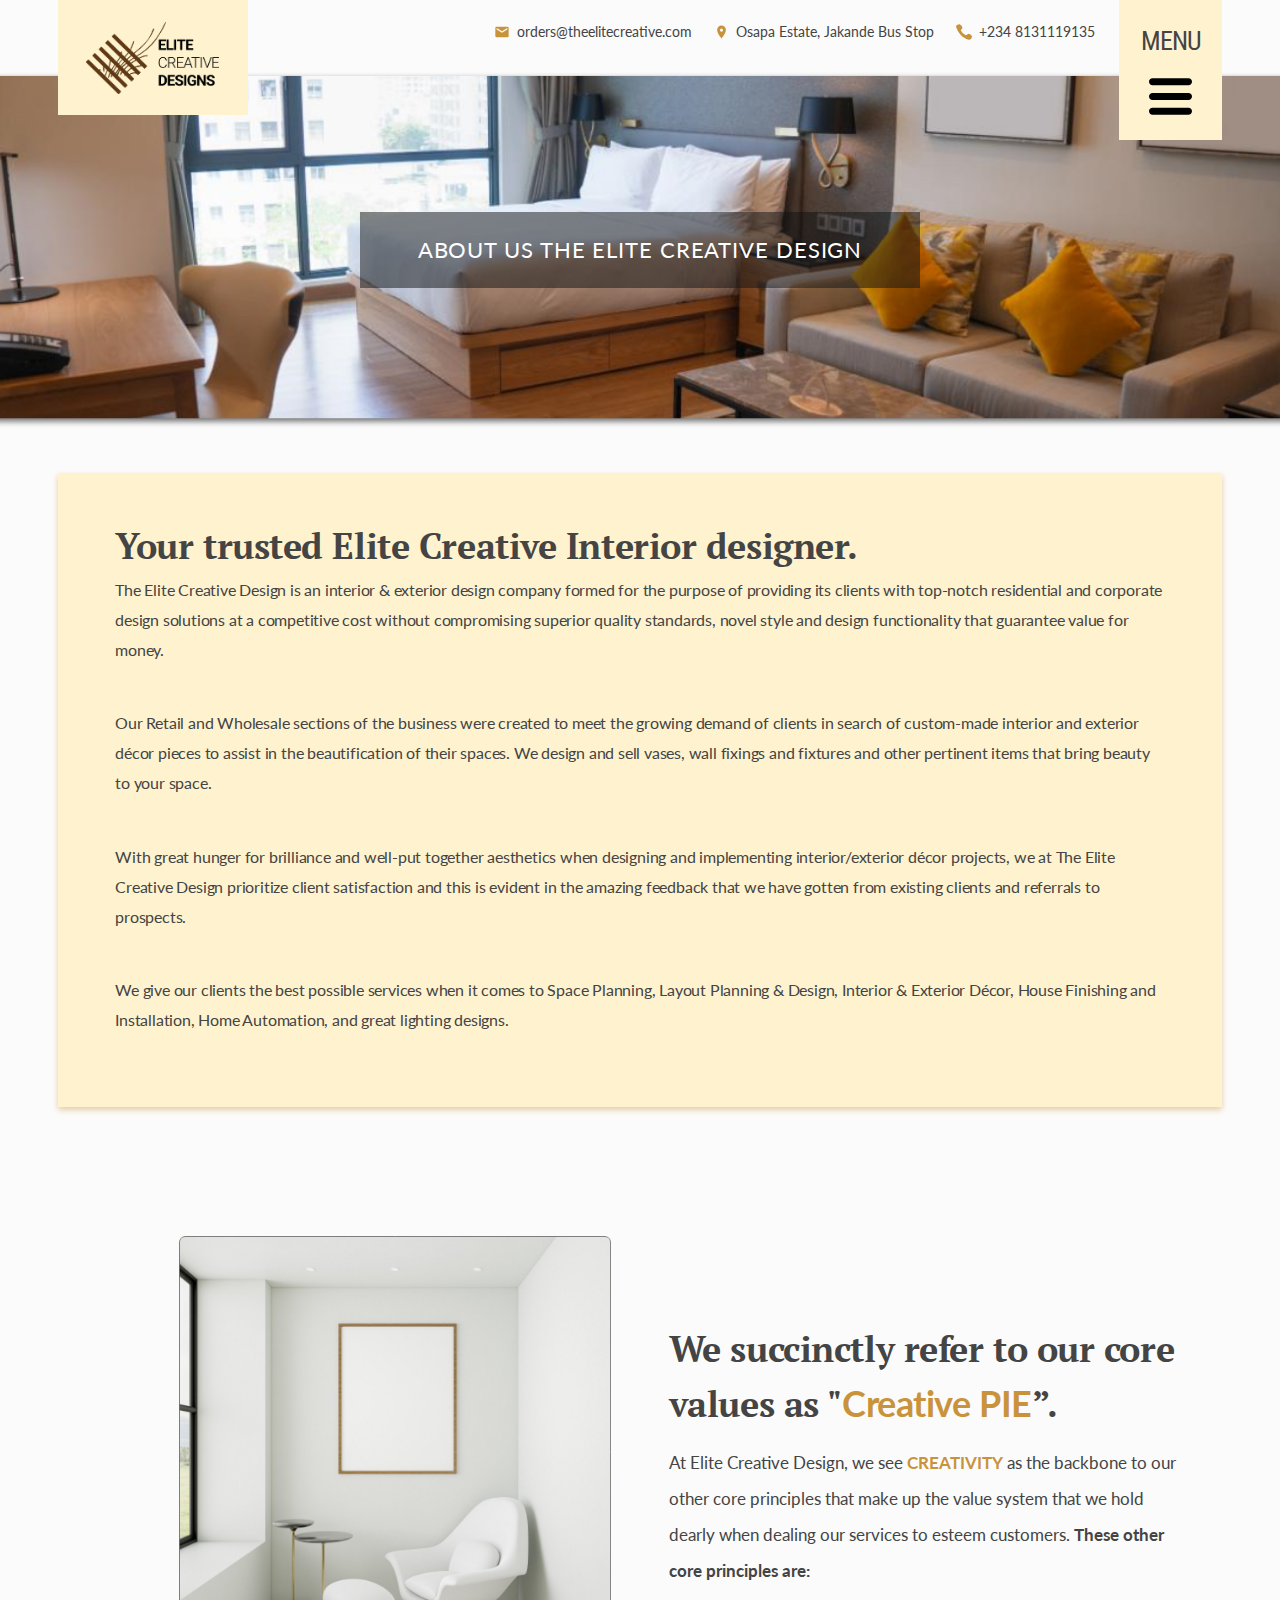
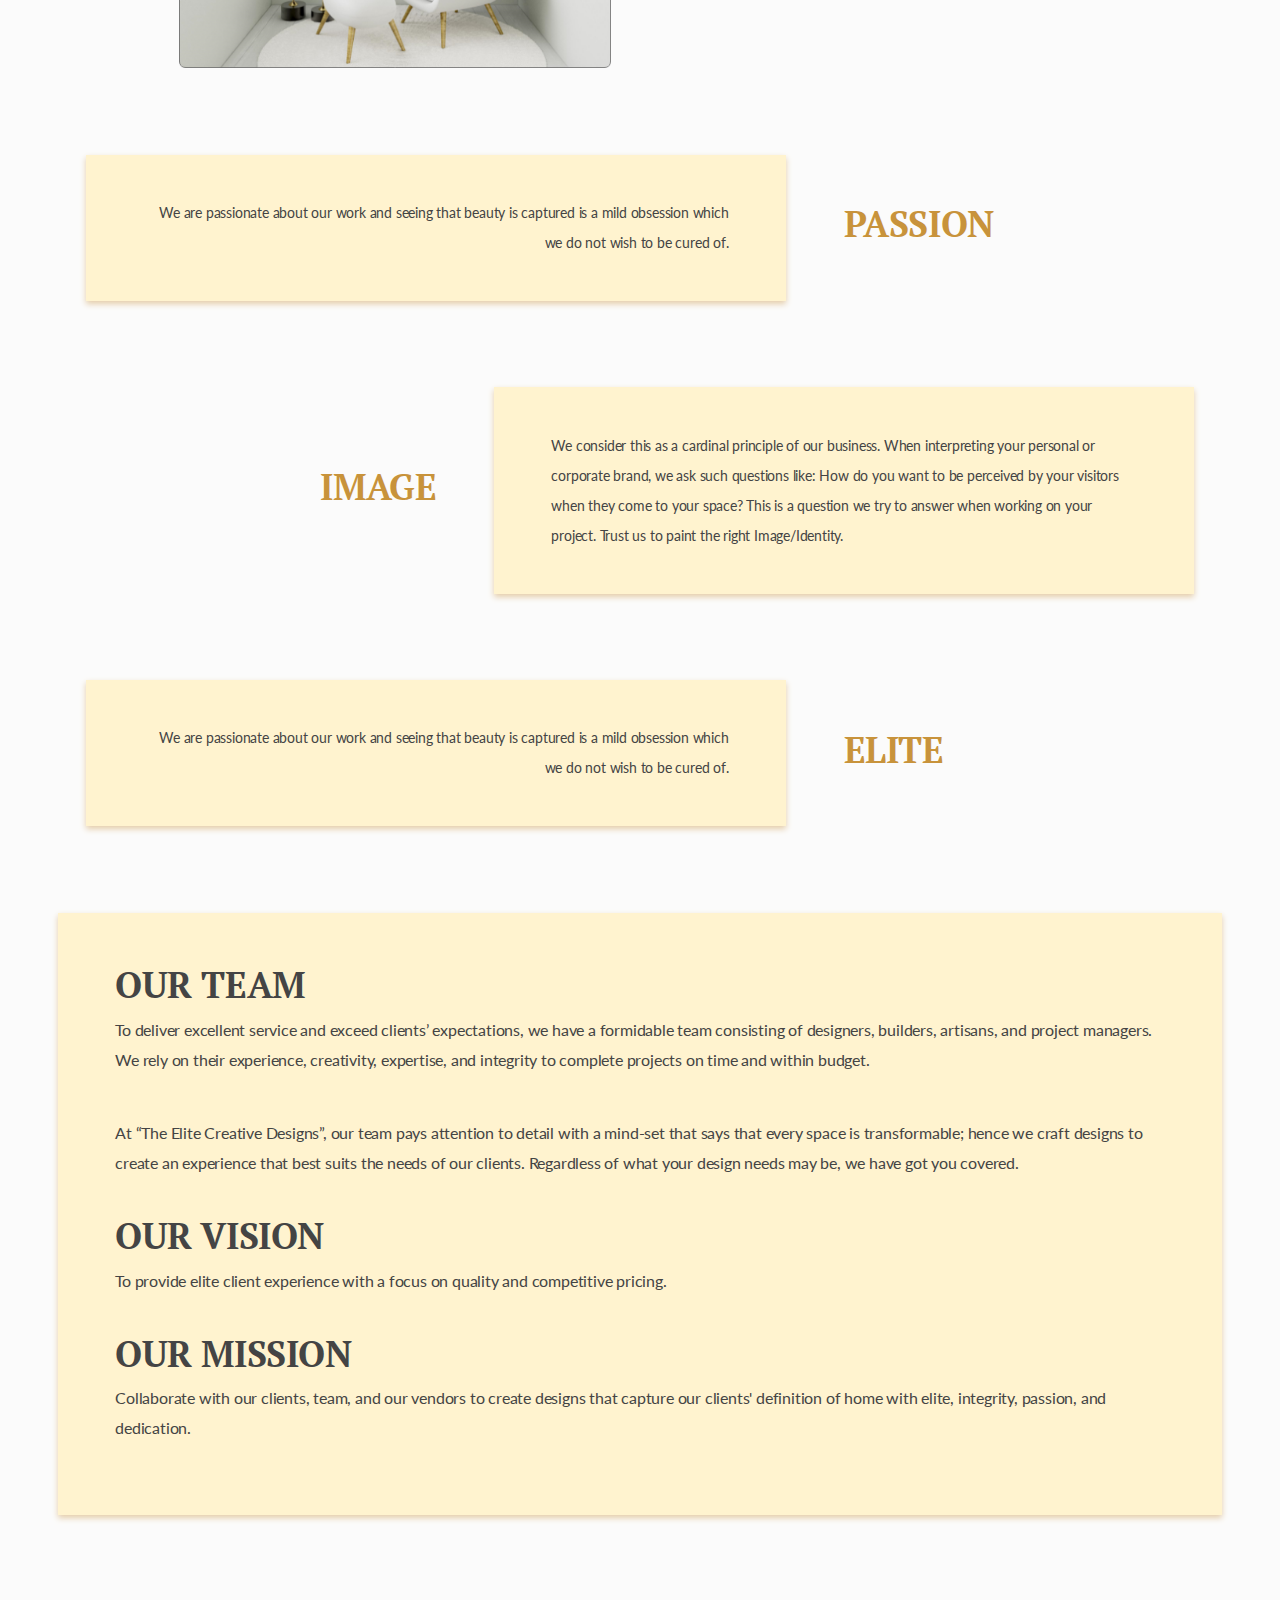
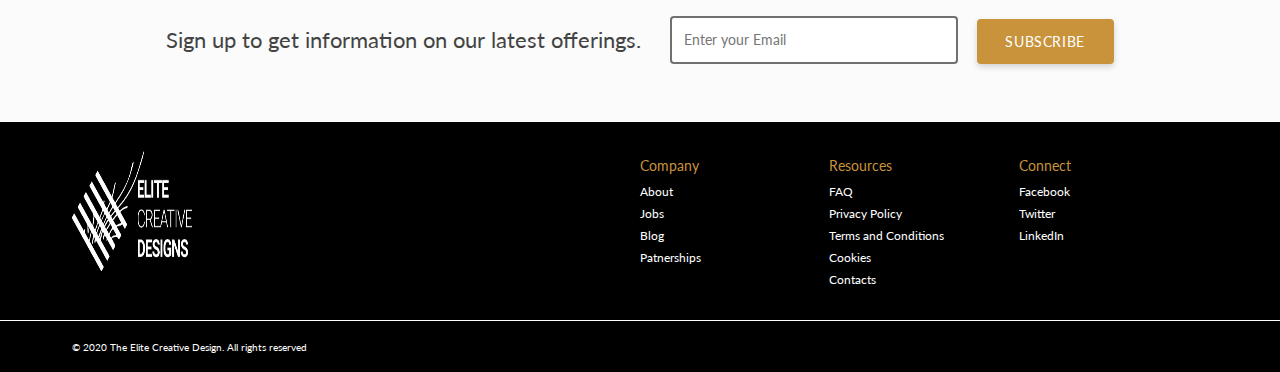
<file: about-us.html>
<!DOCTYPE html>
<html lang="en">

<head>
    <meta charset="UTF-8">
    <meta name="viewport" content="width=device-width, initial-scale=1.0">
    <link rel="stylesheet" href="./styles/bootstrap.css">
    <link rel="stylesheet" href="./styles/about.css">
    <link href="https://fonts.googleapis.com/css2?family=Lato&family=PT+Serif:wght@700&family=Roboto+Condensed&display=swap" rel="stylesheet">
    <title>The Elite Creative Design</title>
</head>

<body>
    <header>
        <div id="top-strip-container">
            <section id="top-strip" class="contain">
                <div id="logo">
                    <a href="index.html"><img class="inverse-logo" src="./assets/logo.png" alt="The Elite Creative Design Logo."></a>
                    <a href="index.html"><img class="default-logo" src="./assets/logo_white.png" alt="The Elite Creative Design Logo."></a>
                </div>

                <div id="navigation-wrapper">
                    <div class="contact-details-wrapper">
                        <div class="contact-details">
                            <div class="contact-info">
                                <span class="contact-icon"><img src="./assets/mail_icon.svg" alt="Icon."></span>
                                <div class="contact-detail">orders@theelitecreative.com</div>
                            </div>
                            <div class="contact-info">
                                <span class="contact-icon"><img src="./assets/location_icon.svg" alt="Icon."></span>
                                <div class="contact-detail">Osapa Estate, Jakande Bus Stop</div>
                            </div>
                            <div class="contact-info">
                                <span class="contact-icon"><img src="./assets/phone_icon.svg" alt="Icon."></span>
                                <div class="contact-detail">+234 8131119135</div>
                            </div>
                        </div>
                    </div>
                    <div class="navigation">
                        <div id="menu-button" class="menu">
                            <div class="menu-text">Menu</div>
                            <img class="menu-icon" src="./assets/menu.svg" alt="Menu Icon.">
                        </div>
                    </div>
                </div>
            </section>
        </div>

        <div id="menu-wrapper" class="">
            <div class="menu-container">
                <div class="menu-items">
                    <a href="/" class="menu-link">Home</a>
                    <a href="about-us.html" class="menu-link">About Us</a>
                    <a href="services.html" class="menu-link">Our Services</a>
                    <a href="store.html" class="menu-link">Retail Store</a>
                    <a href="#" data-toggle="modal" data-target="#appointment" class="menu-link">Book an Appointment</a>
                    <a href="contact.html" class="menu-link">Contact Us</a>
                </div>
            </div>
        </div>
    </header>
    <!-- appointment modal  -->
    <!-- Modal -->
    <div class="modal fade" id="appointment" tabindex="-1" aria-labelledby="appointmentLabel" aria-hidden="true">
        <div class="modal-dialog modal-dialog-centered modal-dialog-scrollable">
            <div class="modal-content">
                <div class="modal-header">
                    <button type="button" class="close" data-dismiss="modal" aria-label="Close">
                            <span aria-hidden="true">&times;</span>
                        </button>
                </div>
                <div class="modal-body">
                    <form>
                        <div class="form-group row">
                            <label for="staticEmail" class="col-sm-2 col-form-label">
                                    <svg viewbox="-42 0 512 512.001" xmlns="http://www.w3.org/2000/svg"
                                        style="fill:#C8933B ;">
                                        <path
                                            d="m210.351562 246.632812c33.882813 0 63.21875-12.152343 87.195313-36.128906 23.96875-23.972656 36.125-53.304687 36.125-87.191406 0-33.875-12.152344-63.210938-36.128906-87.191406-23.976563-23.96875-53.3125-36.121094-87.191407-36.121094-33.886718 0-63.21875 12.152344-87.191406 36.125s-36.128906 53.308594-36.128906 87.1875c0 33.886719 12.15625 63.222656 36.128906 87.195312 23.980469 23.96875 53.316406 36.125 87.191406 36.125zm-65.972656-189.292968c18.394532-18.394532 39.972656-27.335938 65.972656-27.335938 25.996094 0 47.578126 8.941406 65.976563 27.335938 18.394531 18.398437 27.339844 39.980468 27.339844 65.972656 0 26-8.945313 47.578125-27.339844 65.976562-18.398437 18.398438-39.980469 27.339844-65.976563 27.339844-25.992187 0-47.570312-8.945312-65.972656-27.339844-18.398437-18.394531-27.34375-39.976562-27.34375-65.976562 0-25.992188 8.945313-47.574219 27.34375-65.972656zm0 0" />
                                        <path
                                            d="m426.128906 393.703125c-.691406-9.976563-2.089844-20.859375-4.148437-32.351563-2.078125-11.578124-4.753907-22.523437-7.957031-32.527343-3.3125-10.339844-7.808594-20.550781-13.375-30.335938-5.769532-10.15625-12.550782-19-20.160157-26.277343-7.957031-7.613282-17.699219-13.734376-28.964843-18.199219-11.226563-4.441407-23.667969-6.691407-36.976563-6.691407-5.226563 0-10.28125 2.144532-20.042969 8.5-6.007812 3.917969-13.035156 8.449219-20.878906 13.460938-6.707031 4.273438-15.792969 8.277344-27.015625 11.902344-10.949219 3.542968-22.066406 5.339844-33.042969 5.339844-10.96875 0-22.085937-1.796876-33.042968-5.339844-11.210938-3.621094-20.300782-7.625-26.996094-11.898438-7.769532-4.964844-14.800782-9.496094-20.898438-13.46875-9.753906-6.355468-14.808594-8.5-20.035156-8.5-13.3125 0-25.75 2.253906-36.972656 6.699219-11.257813 4.457031-21.003906 10.578125-28.96875 18.199219-7.609375 7.28125-14.390625 16.121094-20.15625 26.273437-5.558594 9.785157-10.058594 19.992188-13.371094 30.339844-3.199219 10.003906-5.875 20.945313-7.953125 32.523437-2.0625 11.476563-3.457031 22.363282-4.148437 32.363282-.679688 9.777344-1.023438 19.953125-1.023438 30.234375 0 26.726562 8.496094 48.363281 25.25 64.320312 16.546875 15.746094 38.4375 23.730469 65.066406 23.730469h246.53125c26.621094 0 48.511719-7.984375 65.0625-23.730469 16.757813-15.945312 25.253906-37.589843 25.253906-64.324219-.003906-10.316406-.351562-20.492187-1.035156-30.242187zm-44.90625 72.828125c-10.933594 10.40625-25.449218 15.464844-44.378906 15.464844h-246.527344c-18.933594 0-33.449218-5.058594-44.378906-15.460938-10.722656-10.207031-15.933594-24.140625-15.933594-42.585937 0-9.59375.316406-19.066407.949219-28.160157.617187-8.921874 1.878906-18.722656 3.75-29.136718 1.847656-10.285156 4.199219-19.9375 6.996094-28.675782 2.683593-8.378906 6.34375-16.675781 10.882812-24.667968 4.332031-7.617188 9.316407-14.152344 14.816407-19.417969 5.144531-4.925781 11.628906-8.957031 19.269531-11.980469 7.066406-2.796875 15.007812-4.328125 23.628906-4.558594 1.050781.558594 2.921875 1.625 5.953125 3.601563 6.167969 4.019531 13.277344 8.605469 21.136719 13.625 8.859375 5.648437 20.273437 10.75 33.910156 15.152344 13.941406 4.507812 28.160156 6.796875 42.273437 6.796875 14.113282 0 28.335938-2.289063 42.269532-6.792969 13.648437-4.410156 25.058594-9.507813 33.929687-15.164063 8.042969-5.140624 14.953125-9.59375 21.121094-13.617187 3.03125-1.972656 4.902344-3.042969 5.953125-3.601563 8.625.230469 16.566406 1.761719 23.636719 4.558594 7.636719 3.023438 14.121093 7.058594 19.265625 11.980469 5.5 5.261719 10.484375 11.796875 14.816406 19.421875 4.542969 7.988281 8.207031 16.289062 10.886719 24.660156 2.800781 8.75 5.15625 18.398438 7 28.675782 1.867187 10.433593 3.132812 20.238281 3.75 29.144531v.007812c.636719 9.058594.957031 18.527344.960937 28.148438-.003906 18.449219-5.214844 32.378906-15.9375 42.582031zm0 0" />
                                    </svg>
                                </label>
                            <div class="col-sm-10">
                                <input type="name" class="form-control appoint-form" id="name" placeholder="Client Name">
                            </div>
                        </div>
                        <div class="form-group row">
                            <label for="message" class="col-sm-2 col-form-label"><svg height="512pt"
                                        viewbox="0 -1 512 512" width="512px" xmlns="http://www.w3.org/2000/svg"
                                        style="fill: #C8933B;">
                                        <path
                                            d="m204.5 458.605469v51.855469l-12.539062-10.128907c-1.9375-1.566406-48.035157-38.992187-94.78125-92.660156-64.484376-74.035156-97.179688-140.492187-97.179688-197.519531v-5.652344c0-112.761719 91.738281-204.5 204.5-204.5s204.5 91.738281 204.5 204.5v5.652344c0 4.789062-.253906 9.652344-.714844 14.574218l-39.992187-36.484374c-8.191407-83.15625-78.519531-148.339844-163.792969-148.339844-90.757812 0-164.597656 73.839844-164.597656 164.597656v5.652344c0 96.367187 124.164062 213.027344 164.597656 248.453125zm122.699219-28.660157h59.851562v-59.851562h-59.851562zm-122.699219-310.238281c46.753906 0 84.792969 38.039063 84.792969 84.792969s-38.039063 84.792969-84.792969 84.792969-84.792969-38.039063-84.792969-84.792969 38.039063-84.792969 84.792969-84.792969zm0 39.902344c-24.753906 0-44.890625 20.136719-44.890625 44.890625 0 24.75 20.136719 44.890625 44.890625 44.890625 24.75 0 44.890625-20.140625 44.890625-44.890625 0-24.753906-20.140625-44.890625-44.890625-44.890625zm280.609375 243.222656-11.21875-10.234375v64.058594c0 29.828125-24.269531 54.09375-54.097656 54.09375h-126.332031c-29.828126 0-54.097657-24.265625-54.097657-54.09375v-64.058594l-11.21875 10.234375-26.890625-29.476562 155.371094-141.746094 155.375 141.746094zm-51.121094-46.636719-77.363281-70.574218-77.359375 70.574218v100.457032c0 7.828125 6.367187 14.195312 14.195313 14.195312h126.332031c7.828125 0 14.195312-6.367187 14.195312-14.195312zm0 0" />
                                    </svg>
                                </label>
                            <div class="col-sm-10">
                                <textarea class="form-control" id="content" rows="3" placeholder="Client Address"></textarea>
                            </div>
                        </div>
                        <div class="form-group row">
                            <label for="message" class="col-sm-2 col-form-label">
                                    <svg xmlns="http://www.w3.org/2000/svg" width="67.732" height="67.736"
                                        viewbox="0 0 67.732 67.736">
                                        <defs>
                                            <style>
                                                .a {
                                                    fill: #e99f1e;
                                                }
                                            </style>
                                        </defs>
                                        <g transform="translate(0)">
                                            <path class="a"
                                                d="M120.85,145.669a24.835,24.835,0,1,0-24.835-24.835A24.835,24.835,0,0,0,120.85,145.669Zm-19.19-25.963H98.33a22.567,22.567,0,0,1,21.391-21.39v3.329a1.129,1.129,0,1,0,2.258,0V98.315a22.567,22.567,0,0,1,21.391,21.39h-4.458a1.129,1.129,0,1,0,0,2.258h4.458a22.567,22.567,0,0,1-21.391,21.391v-3.329a1.129,1.129,0,0,0-2.258,0v3.329A22.567,22.567,0,0,1,98.33,121.963h3.329a1.129,1.129,0,1,0,0-2.258Z"
                                                transform="translate(-82.469 -82.454)" />
                                            <path class="a"
                                                d="M98.167,23.725q-.5-.875-1.069-1.713l2.787-2.787a1.129,1.129,0,0,0,0-1.6l-6.378-6.378a1.129,1.129,0,0,0-1.6,0l-2.792,2.783A29.175,29.175,0,0,0,73.88,9.059v-6.8h7.9a1.129,1.129,0,0,0,0-2.258H63.72a1.129,1.129,0,1,0,0,2.258h7.9V9.069a29.316,29.316,0,0,0-24.27,14.637H41.143a1.129,1.129,0,0,0,0,2.258h6.773c.029,0,.054-.015.084-.017a1.118,1.118,0,0,0,.985-.564,27.092,27.092,0,1,1,0,26.009,1.118,1.118,0,0,0-.983-.57c-.029,0-.055-.017-.086-.017H41.143a1.129,1.129,0,1,0,0,2.258h6.209A29.338,29.338,0,0,0,98.167,23.725Zm-7.2-8.335,1.745-1.745,4.782,4.782-1.747,1.747A29.659,29.659,0,0,0,90.964,15.39Z"
                                                transform="translate(-34.37)" />
                                            <path class="a"
                                                d="M11.3,265.129A1.129,1.129,0,0,0,10.175,264H1.144a1.129,1.129,0,1,0,0,2.258h9.031A1.129,1.129,0,0,0,11.3,265.129Z"
                                                transform="translate(-0.015 -226.748)" />
                                            <path class="a"
                                                d="M17.144,218.258h7.9a1.129,1.129,0,1,0,0-2.258h-7.9a1.129,1.129,0,1,0,0,2.258Z"
                                                transform="translate(-13.757 -185.521)" />
                                            <path class="a"
                                                d="M26.175,313.129A1.129,1.129,0,0,0,25.046,312h-7.9a1.129,1.129,0,0,0,0,2.258h7.9A1.129,1.129,0,0,0,26.175,313.129Z"
                                                transform="translate(-13.757 -267.975)" />
                                            <path class="a"
                                                d="M202.689,218.5a1.129,1.129,0,0,0,1.6,0l15.691-15.691a1.129,1.129,0,0,0-1.6-1.6l-14.893,14.893-6.717-6.717a1.129,1.129,0,0,0-1.6,1.6Z"
                                                transform="translate(-167.364 -172.551)" />
                                        </g>
                                    </svg>
                                </label>
                            <div class="col-sm-10">
                                <input type="time" class="form-control appoint-form" id="time">
                            </div>
                        </div>
                    </form>

                </div>
                <div class="modal-footer">
                    <button type="button" class="btn btn-primary appoint-btn">BOOK APPOINTMENT</button>
                </div>
            </div>
        </div>
    </div>
    <!-- modal ends  -->


    <section id="banner-container" class="top">
        <div class="banner">
            <div class="banner-text">
                About us The Elite Creative Design
            </div>
        </div>
    </section>

    <section class="contain">
        <div class="pad-y-large">
            <div class="essay">
                <div class="essay-header large-text header-text">
                    Your trusted Elite Creative Interior designer.
                </div>
                <p> The Elite Creative Design is an interior & exterior design company formed for the purpose of providing its clients with top-notch residential and corporate design solutions at a competitive cost without compromising superior quality standards,
                    novel style and design functionality that guarantee value for money.</p>
                <p> Our Retail and Wholesale sections of the business were created to meet the growing demand of clients in search of custom-made interior and exterior décor pieces to assist in the beautification of their spaces. We design and sell vases,
                    wall fixings and fixtures and other pertinent items that bring beauty to your space.</p>
                <p> With great hunger for brilliance and well-put together aesthetics when designing and implementing interior/exterior décor projects, we at The Elite Creative Design prioritize client satisfaction and this is evident in the amazing feedback
                    that we have gotten from existing clients and referrals to prospects.</p>
                <p> We give our clients the best possible services when it comes to Space Planning, Layout Planning & Design, Interior & Exterior Décor, House Finishing and Installation, Home Automation, and great lighting designs.</p>
            </div>
        </div>
    </section>

    <section class="contain">
        <div class="description-row pad-y-large">
            <div class="row-half left">
                <div class="description-image">
                    <img src="./assets/7.png" alt="Image of a chair.">
                </div>
            </div>
            <div class="row-half right">
                <div class="row-half-content">
                    <div class="header-text large-text">
                        We succinctly refer to our core values as "<span class="emphasised-word">Creative PIE</span>”.
                    </div>
                    <div class="sub-text">
                        At Elite Creative Design, we see <span class="emphasised-word">CREATIVITY</span> as the backbone to our other core principles that make up the value system that we hold dearly when dealing our services to esteem customers. <b> These other core principles are: </b>
                    </div>
                </div>
            </div>
        </div>

        <div class="description-row pad-y-large">
            <div class="row-half left master">
                <div class="essay">
                    We are passionate about our work and seeing that beauty is captured is a mild obsession which we do not wish to be cured of.
                </div>
            </div>
            <div class="row-half right">
                <div class="row-half-content">
                    <div class="capitalise emphasised-word header-text large-text">
                        passion
                    </div>
                </div>
            </div>
        </div>

        <div class="description-row reverse pad-y-large">
            <div class="row-half left master">
                <div class="essay">We consider this as a cardinal principle of our business. When interpreting your personal or corporate brand, we ask such questions like: How do you want to be perceived by your visitors when they come to your space? This is a question
                    we try to answer when working on your project. Trust us to paint the right Image/Identity.</div>
            </div>
            <div class="row-half right">
                <div class="row-half-content about-us-value">
                    <div class="capitalise emphasised-word header-text large-text">
                        Image
                    </div>
                </div>
            </div>
        </div>

        <div class="description-row pad-y-large">
            <div class="row-half left master">
                <div class="essay">
                    We are passionate about our work and seeing that beauty is captured is a mild obsession which we do not wish to be cured of.
                </div>
            </div>
            <div class="row-half right">
                <div class="row-half-content">
                    <div class="capitalise emphasised-word header-text large-text">
                        Elite
                    </div>
                </div>
            </div>
        </div>
    </section>

    <section class="contain">
        <div class="essay">
            <div class="large-text essay-header header-text">OUR TEAM</div>
            <p>To deliver excellent service and exceed clients’ expectations, we have a formidable team consisting of designers, builders, artisans, and project managers. We rely on their experience, creativity, expertise, and integrity to complete projects
                on time and within budget.</p>
            <p>At “The Elite Creative Designs”, our team pays attention to detail with a mind-set that says that every space is transformable; hence we craft designs to create an experience that best suits the needs of our clients. Regardless of what your
                design needs may be, we have got you covered.</p>

            <div class="large-text essay-header header-text">OUR VISION</div>
            <p>To provide elite client experience with a focus on quality and competitive pricing.</p>

            <div class="large-text essay-header header-text">OUR MISSION</div>
            <p>Collaborate with our clients, team, and our vendors to create designs that capture our clients' definition of home with elite, integrity, passion, and dedication.</p>
        </div>
    </section>

    <section id="subscription">
        <div class="subscription-text">
            Sign up to get information on our latest offerings.
        </div>
        <form action="" id="subscription-form">
            <input type="email" placeholder="Enter your Email">
            <button id="subscribe-submit" class="btn" type="submit"> subscribe </button>
        </form>
    </section>

    <footer>
        <div id="footer-container">
            <div class="links-section">
                <div class="links-logo">
                    <div class="logo">
                        <img src="./assets/logo_white.png" height="120px" width="120px"
                            alt="The Elite Creative Design Logo.">
                    </div>
                </div>
                <div class="links-column-container">
                    <div class="links-column">
                        <div class="link-row-header">Company</div>
                        <div class="link-row">About</div>
                        <div class="link-row">Jobs</div>
                        <div class="link-row">Blog</div>
                        <div class="link-row">Patnerships</div>
                    </div>
                    <div class="links-column">
                        <div class="link-row-header">Resources</div>
                        <div class="link-row">FAQ</div>
                        <div class="link-row">Privacy Policy</div>
                        <div class="link-row">Terms and Conditions</div>
                        <div class="link-row">Cookies</div>
                        <div class="link-row">Contacts</div>
                    </div>
                    <div class="links-column">
                        <div class="link-row-header">Connect</div>
                        <div class="link-row">Facebook</div>
                        <div class="link-row">Twitter</div>
                        <div class="link-row">LinkedIn</div>
                    </div>
                </div>
            </div>

            <div class="copyright">
                © 2020 The Elite Creative Design. All rights reserved
            </div>
        </div>
    </footer>
    <script src="./scripts/jquery.min.js"></script>
    <script src="./scripts/popper.min.js"></script>
    <script src="./scripts/bootstrap.min.js"></script>
    <script src="./scripts/common.js"></script>
</body>

</html>
</file>
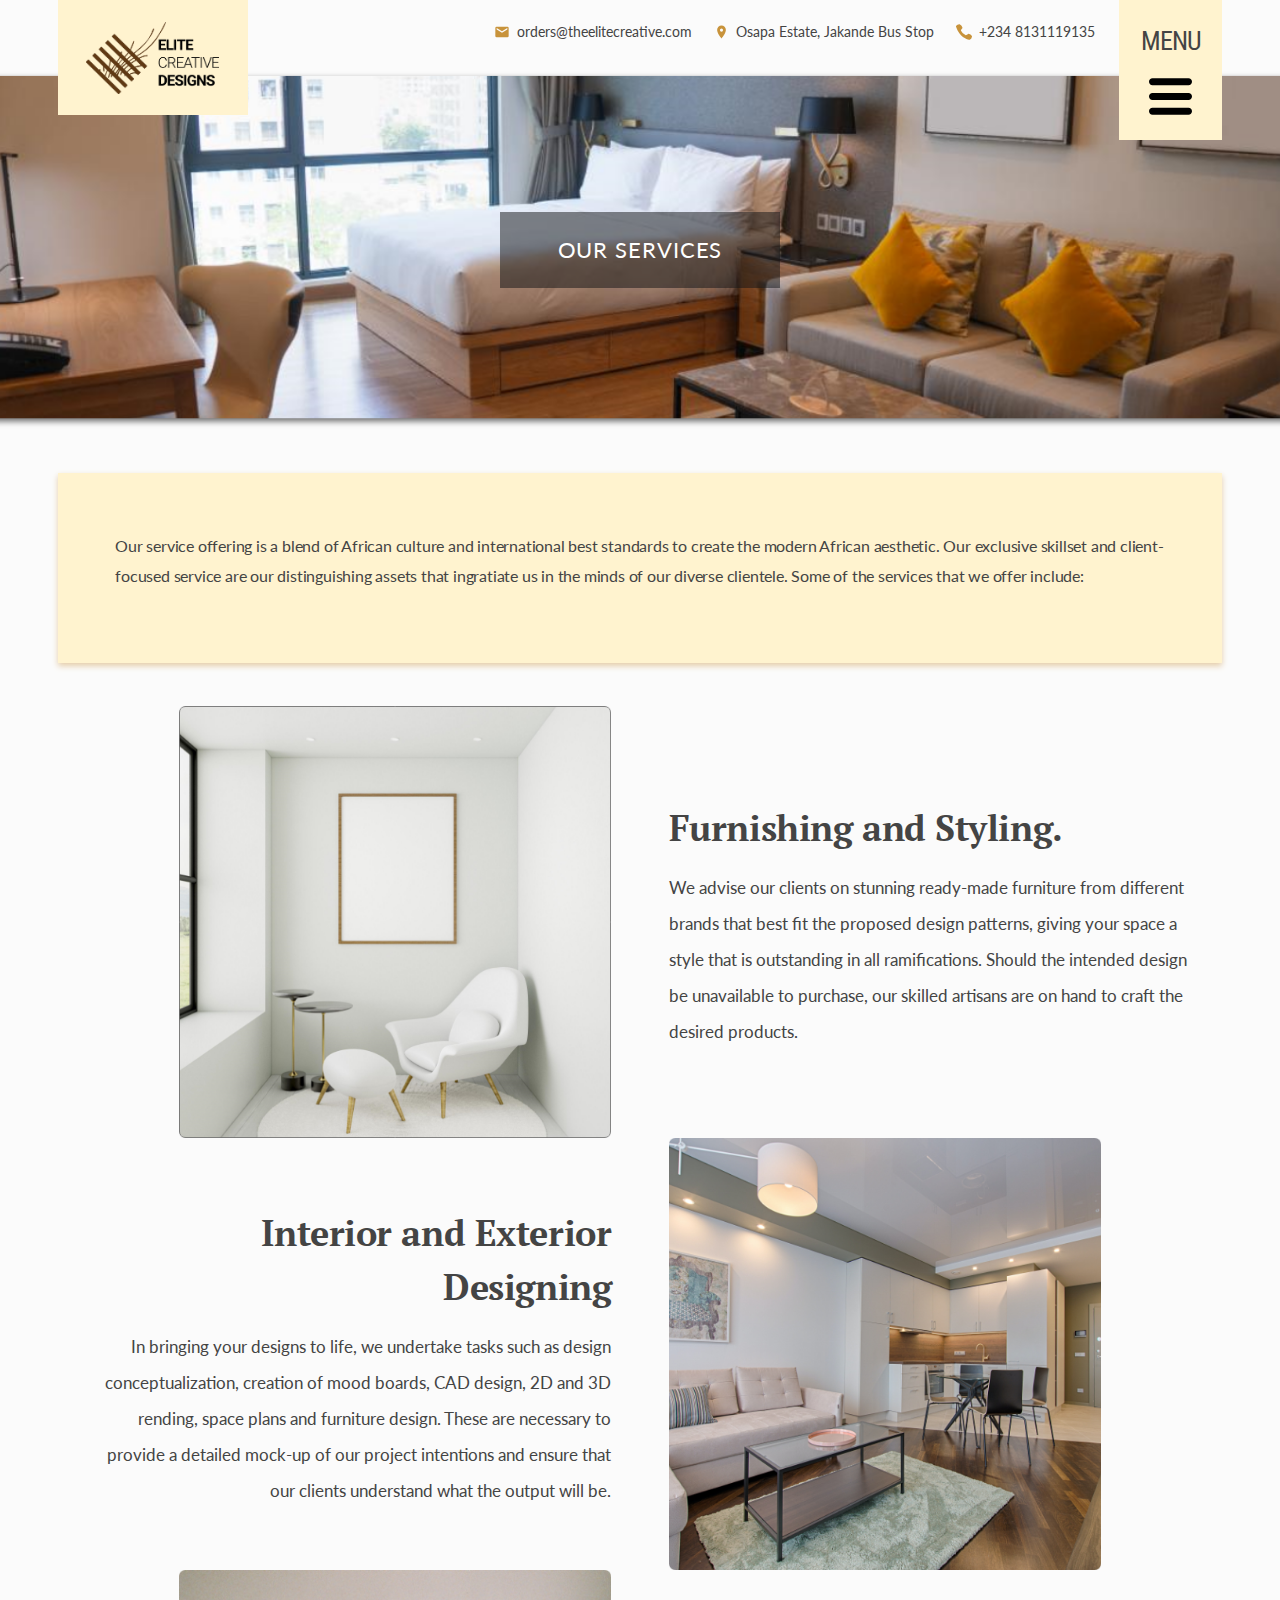
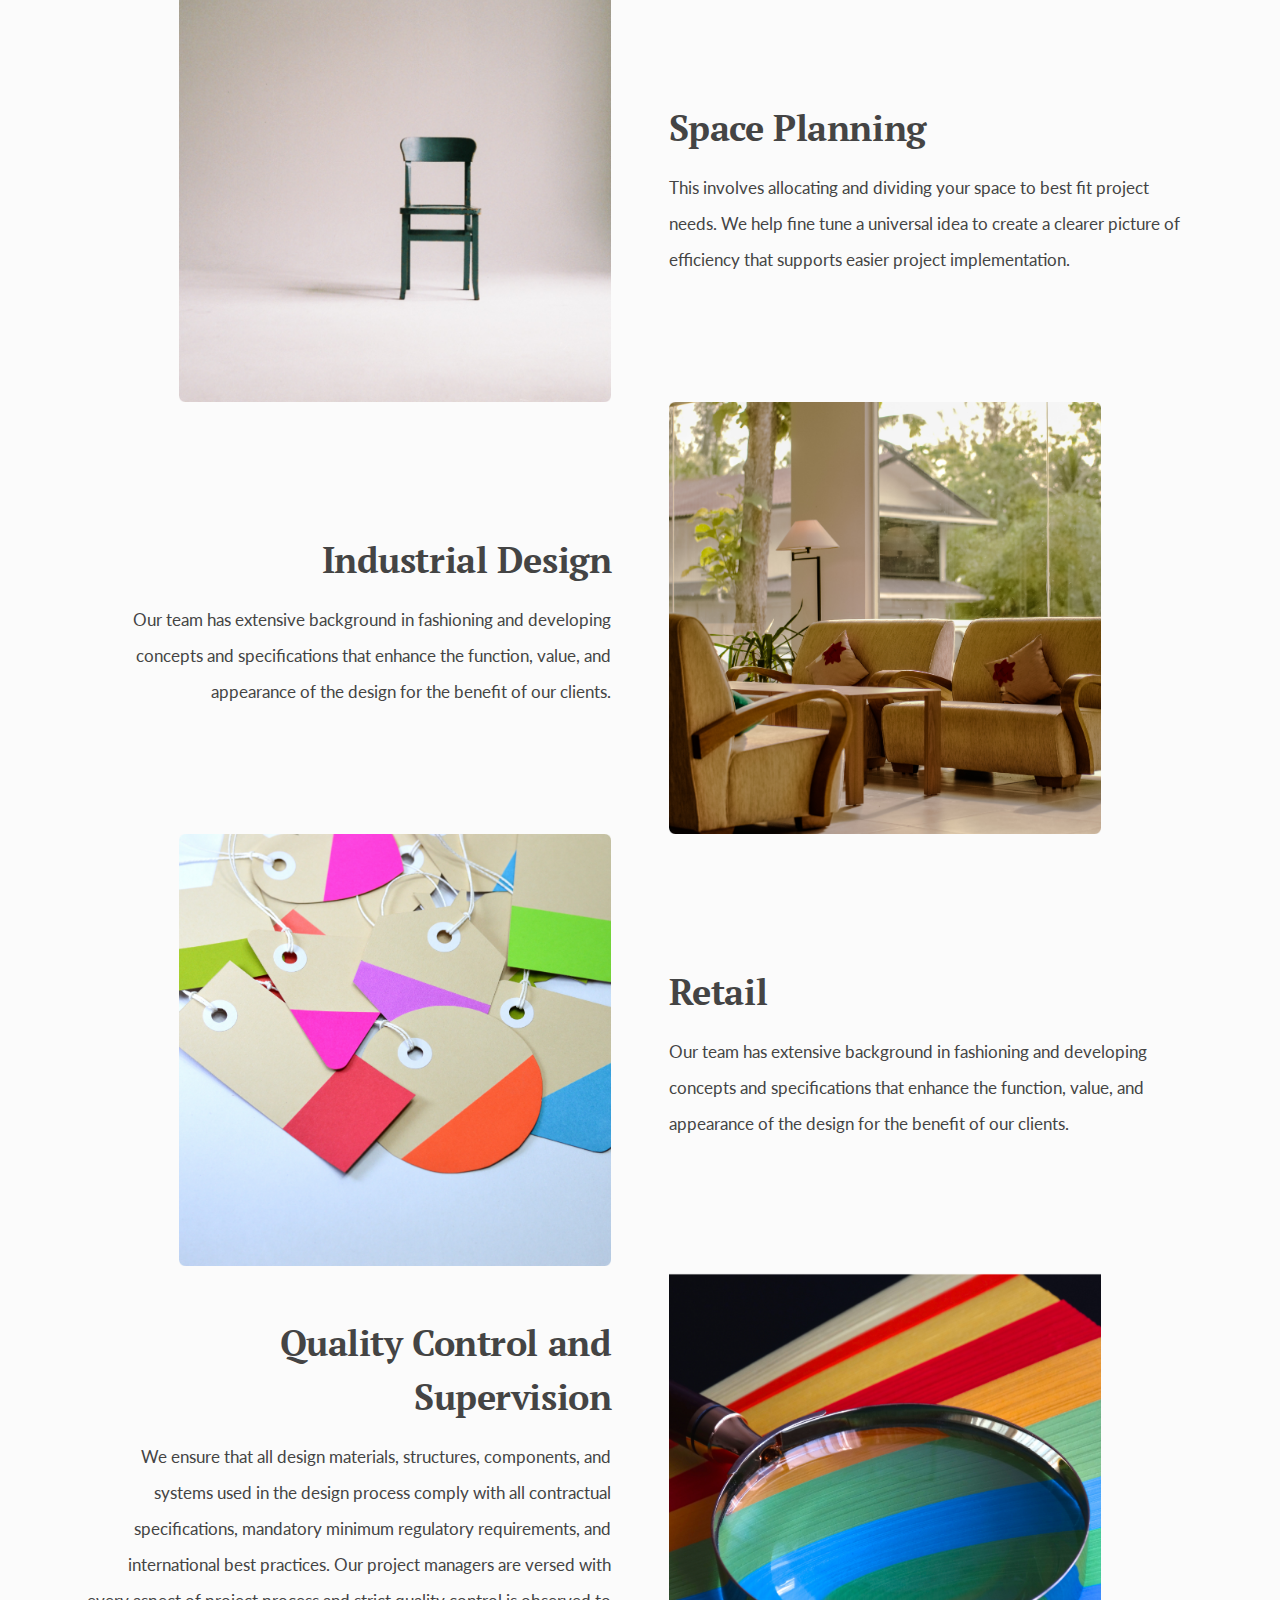
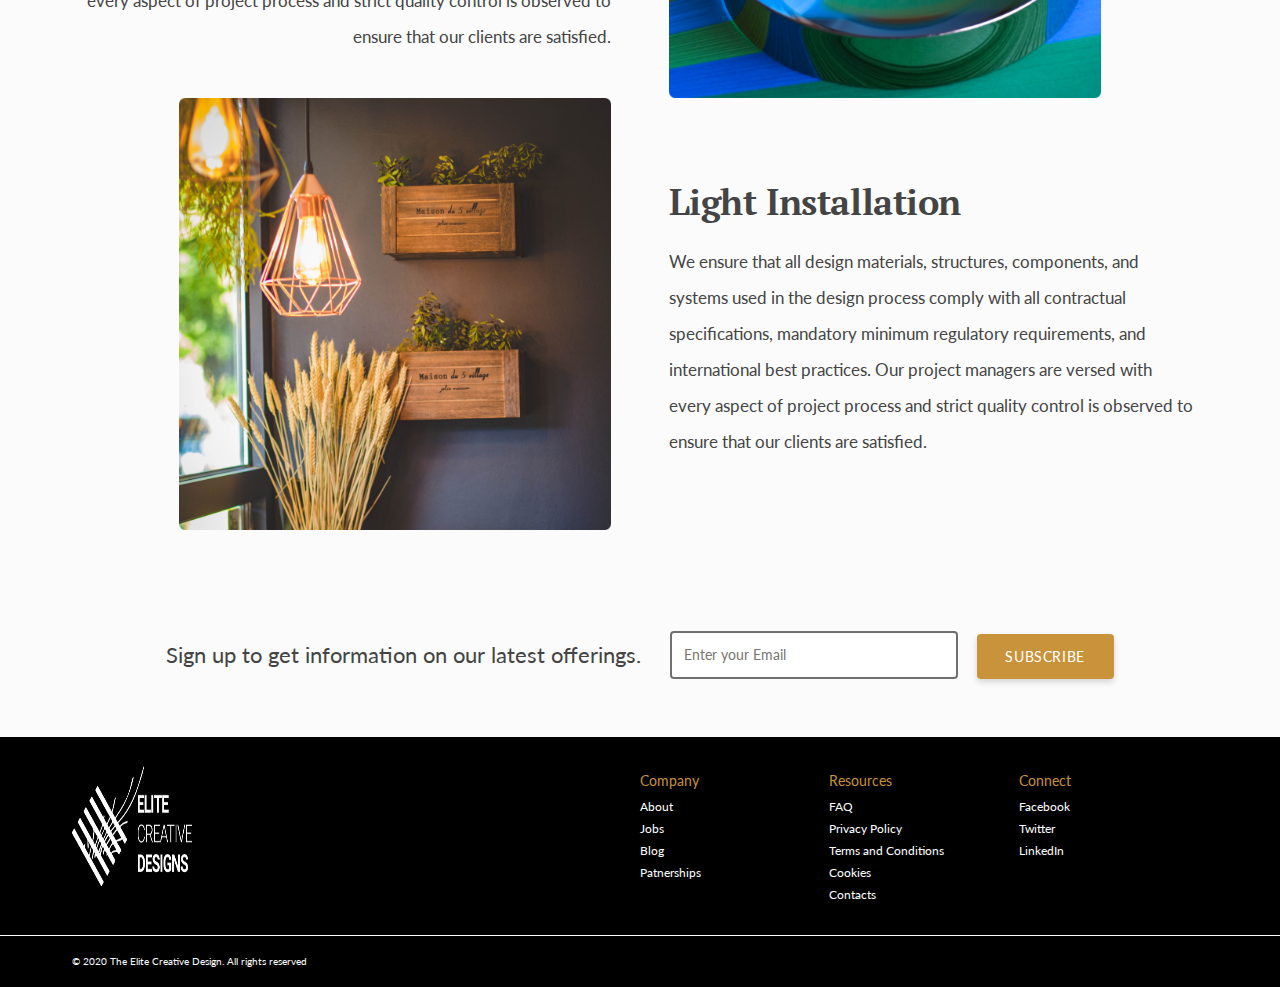
<file: services.html>
<!DOCTYPE html>
<html lang="en">

<head>
    <meta charset="UTF-8">
    <meta name="viewport" content="width=device-width, initial-scale=1.0">
    <link rel="stylesheet" href="./styles/bootstrap.css">
    <link rel="stylesheet" href="./styles/about.css">
    <link href="https://fonts.googleapis.com/css2?family=Lato&family=PT+Serif:wght@700&family=Roboto+Condensed&display=swap" rel="stylesheet">
    <title>The Elite Creative Design</title>
</head>

<body>
    <header>
        <div id="top-strip-container">
            <section id="top-strip" class="contain">
                <div id="logo">
                    <a href="index.html"><img class="inverse-logo" src="./assets/logo.png" alt="The Elite Creative Design Logo."></a>
                    <a href="index.html"><img class="default-logo" src="./assets/logo_white.png" alt="The Elite Creative Design Logo."></a>
                </div>

                <div id="navigation-wrapper">
                    <div class="contact-details-wrapper">
                        <div class="contact-details">
                            <div class="contact-info">
                                <span class="contact-icon"><img src="./assets/mail_icon.svg" alt="Icon."></span>
                                <div class="contact-detail">orders@theelitecreative.com</div>
                            </div>
                            <div class="contact-info">
                                <span class="contact-icon"><img src="./assets/location_icon.svg" alt="Icon."></span>
                                <div class="contact-detail">Osapa Estate, Jakande Bus Stop</div>
                            </div>
                            <div class="contact-info">
                                <span class="contact-icon"><img src="./assets/phone_icon.svg" alt="Icon."></span>
                                <div class="contact-detail">+234 8131119135</div>
                            </div>
                        </div>
                    </div>
                    <div class="navigation">
                        <div id="menu-button" class="menu">
                            <div class="menu-text">Menu</div>
                            <img class="menu-icon" src="./assets/menu.svg" alt="Menu Icon.">
                        </div>
                    </div>
                </div>
            </section>
        </div>

        <div id="menu-wrapper" class="">
            <div class="menu-container">
                <div class="menu-items">
                    <a href="/" class="menu-link">Home</a>
                    <a href="about-us.html" class="menu-link">About Us</a>
                    <a href="services.html" class="menu-link">Our Services</a>
                    <a href="store.html" class="menu-link">Retail Store</a>
                    <a href="#" data-toggle="modal" data-target="#appointment" class="menu-link">Book an Appointment</a>
                    <a href="contact.html" class="menu-link">Contact Us</a>
                </div>
            </div>
        </div>
    </header>
    <!-- appointment modal  -->
    <!-- Modal -->
    <div class="modal fade" id="appointment" tabindex="-1" aria-labelledby="appointmentLabel" aria-hidden="true">
        <div class="modal-dialog modal-dialog-centered modal-dialog-scrollable">
            <div class="modal-content">
                <div class="modal-header">
                    <button type="button" class="close" data-dismiss="modal" aria-label="Close">
                        <span aria-hidden="true">&times;</span>
                    </button>
                </div>
                <div class="modal-body">
                    <form>
                        <div class="form-group row">
                            <label for="staticEmail" class="col-sm-2 col-form-label">
                                <svg viewbox="-42 0 512 512.001" xmlns="http://www.w3.org/2000/svg"
                                    style="fill:#C8933B ;">
                                    <path
                                        d="m210.351562 246.632812c33.882813 0 63.21875-12.152343 87.195313-36.128906 23.96875-23.972656 36.125-53.304687 36.125-87.191406 0-33.875-12.152344-63.210938-36.128906-87.191406-23.976563-23.96875-53.3125-36.121094-87.191407-36.121094-33.886718 0-63.21875 12.152344-87.191406 36.125s-36.128906 53.308594-36.128906 87.1875c0 33.886719 12.15625 63.222656 36.128906 87.195312 23.980469 23.96875 53.316406 36.125 87.191406 36.125zm-65.972656-189.292968c18.394532-18.394532 39.972656-27.335938 65.972656-27.335938 25.996094 0 47.578126 8.941406 65.976563 27.335938 18.394531 18.398437 27.339844 39.980468 27.339844 65.972656 0 26-8.945313 47.578125-27.339844 65.976562-18.398437 18.398438-39.980469 27.339844-65.976563 27.339844-25.992187 0-47.570312-8.945312-65.972656-27.339844-18.398437-18.394531-27.34375-39.976562-27.34375-65.976562 0-25.992188 8.945313-47.574219 27.34375-65.972656zm0 0" />
                                    <path
                                        d="m426.128906 393.703125c-.691406-9.976563-2.089844-20.859375-4.148437-32.351563-2.078125-11.578124-4.753907-22.523437-7.957031-32.527343-3.3125-10.339844-7.808594-20.550781-13.375-30.335938-5.769532-10.15625-12.550782-19-20.160157-26.277343-7.957031-7.613282-17.699219-13.734376-28.964843-18.199219-11.226563-4.441407-23.667969-6.691407-36.976563-6.691407-5.226563 0-10.28125 2.144532-20.042969 8.5-6.007812 3.917969-13.035156 8.449219-20.878906 13.460938-6.707031 4.273438-15.792969 8.277344-27.015625 11.902344-10.949219 3.542968-22.066406 5.339844-33.042969 5.339844-10.96875 0-22.085937-1.796876-33.042968-5.339844-11.210938-3.621094-20.300782-7.625-26.996094-11.898438-7.769532-4.964844-14.800782-9.496094-20.898438-13.46875-9.753906-6.355468-14.808594-8.5-20.035156-8.5-13.3125 0-25.75 2.253906-36.972656 6.699219-11.257813 4.457031-21.003906 10.578125-28.96875 18.199219-7.609375 7.28125-14.390625 16.121094-20.15625 26.273437-5.558594 9.785157-10.058594 19.992188-13.371094 30.339844-3.199219 10.003906-5.875 20.945313-7.953125 32.523437-2.0625 11.476563-3.457031 22.363282-4.148437 32.363282-.679688 9.777344-1.023438 19.953125-1.023438 30.234375 0 26.726562 8.496094 48.363281 25.25 64.320312 16.546875 15.746094 38.4375 23.730469 65.066406 23.730469h246.53125c26.621094 0 48.511719-7.984375 65.0625-23.730469 16.757813-15.945312 25.253906-37.589843 25.253906-64.324219-.003906-10.316406-.351562-20.492187-1.035156-30.242187zm-44.90625 72.828125c-10.933594 10.40625-25.449218 15.464844-44.378906 15.464844h-246.527344c-18.933594 0-33.449218-5.058594-44.378906-15.460938-10.722656-10.207031-15.933594-24.140625-15.933594-42.585937 0-9.59375.316406-19.066407.949219-28.160157.617187-8.921874 1.878906-18.722656 3.75-29.136718 1.847656-10.285156 4.199219-19.9375 6.996094-28.675782 2.683593-8.378906 6.34375-16.675781 10.882812-24.667968 4.332031-7.617188 9.316407-14.152344 14.816407-19.417969 5.144531-4.925781 11.628906-8.957031 19.269531-11.980469 7.066406-2.796875 15.007812-4.328125 23.628906-4.558594 1.050781.558594 2.921875 1.625 5.953125 3.601563 6.167969 4.019531 13.277344 8.605469 21.136719 13.625 8.859375 5.648437 20.273437 10.75 33.910156 15.152344 13.941406 4.507812 28.160156 6.796875 42.273437 6.796875 14.113282 0 28.335938-2.289063 42.269532-6.792969 13.648437-4.410156 25.058594-9.507813 33.929687-15.164063 8.042969-5.140624 14.953125-9.59375 21.121094-13.617187 3.03125-1.972656 4.902344-3.042969 5.953125-3.601563 8.625.230469 16.566406 1.761719 23.636719 4.558594 7.636719 3.023438 14.121093 7.058594 19.265625 11.980469 5.5 5.261719 10.484375 11.796875 14.816406 19.421875 4.542969 7.988281 8.207031 16.289062 10.886719 24.660156 2.800781 8.75 5.15625 18.398438 7 28.675782 1.867187 10.433593 3.132812 20.238281 3.75 29.144531v.007812c.636719 9.058594.957031 18.527344.960937 28.148438-.003906 18.449219-5.214844 32.378906-15.9375 42.582031zm0 0" />
                                </svg>
                            </label>
                            <div class="col-sm-10">
                                <input type="name" class="form-control appoint-form" id="name" placeholder="Client Name">
                            </div>
                        </div>
                        <div class="form-group row">
                            <label for="message" class="col-sm-2 col-form-label"><svg height="512pt"
                                    viewbox="0 -1 512 512" width="512px" xmlns="http://www.w3.org/2000/svg"
                                    style="fill: #C8933B;">
                                    <path
                                        d="m204.5 458.605469v51.855469l-12.539062-10.128907c-1.9375-1.566406-48.035157-38.992187-94.78125-92.660156-64.484376-74.035156-97.179688-140.492187-97.179688-197.519531v-5.652344c0-112.761719 91.738281-204.5 204.5-204.5s204.5 91.738281 204.5 204.5v5.652344c0 4.789062-.253906 9.652344-.714844 14.574218l-39.992187-36.484374c-8.191407-83.15625-78.519531-148.339844-163.792969-148.339844-90.757812 0-164.597656 73.839844-164.597656 164.597656v5.652344c0 96.367187 124.164062 213.027344 164.597656 248.453125zm122.699219-28.660157h59.851562v-59.851562h-59.851562zm-122.699219-310.238281c46.753906 0 84.792969 38.039063 84.792969 84.792969s-38.039063 84.792969-84.792969 84.792969-84.792969-38.039063-84.792969-84.792969 38.039063-84.792969 84.792969-84.792969zm0 39.902344c-24.753906 0-44.890625 20.136719-44.890625 44.890625 0 24.75 20.136719 44.890625 44.890625 44.890625 24.75 0 44.890625-20.140625 44.890625-44.890625 0-24.753906-20.140625-44.890625-44.890625-44.890625zm280.609375 243.222656-11.21875-10.234375v64.058594c0 29.828125-24.269531 54.09375-54.097656 54.09375h-126.332031c-29.828126 0-54.097657-24.265625-54.097657-54.09375v-64.058594l-11.21875 10.234375-26.890625-29.476562 155.371094-141.746094 155.375 141.746094zm-51.121094-46.636719-77.363281-70.574218-77.359375 70.574218v100.457032c0 7.828125 6.367187 14.195312 14.195313 14.195312h126.332031c7.828125 0 14.195312-6.367187 14.195312-14.195312zm0 0" />
                                </svg>
                            </label>
                            <div class="col-sm-10">
                                <textarea class="form-control" id="content" rows="3" placeholder="Client Address"></textarea>
                            </div>
                        </div>
                        <div class="form-group row">
                            <label for="message" class="col-sm-2 col-form-label">
                                <svg xmlns="http://www.w3.org/2000/svg" width="67.732" height="67.736"
                                    viewbox="0 0 67.732 67.736">
                                    <defs>
                                        <style>
                                            .a {
                                                fill: #e99f1e;
                                            }
                                        </style>
                                    </defs>
                                    <g transform="translate(0)">
                                        <path class="a"
                                            d="M120.85,145.669a24.835,24.835,0,1,0-24.835-24.835A24.835,24.835,0,0,0,120.85,145.669Zm-19.19-25.963H98.33a22.567,22.567,0,0,1,21.391-21.39v3.329a1.129,1.129,0,1,0,2.258,0V98.315a22.567,22.567,0,0,1,21.391,21.39h-4.458a1.129,1.129,0,1,0,0,2.258h4.458a22.567,22.567,0,0,1-21.391,21.391v-3.329a1.129,1.129,0,0,0-2.258,0v3.329A22.567,22.567,0,0,1,98.33,121.963h3.329a1.129,1.129,0,1,0,0-2.258Z"
                                            transform="translate(-82.469 -82.454)" />
                                        <path class="a"
                                            d="M98.167,23.725q-.5-.875-1.069-1.713l2.787-2.787a1.129,1.129,0,0,0,0-1.6l-6.378-6.378a1.129,1.129,0,0,0-1.6,0l-2.792,2.783A29.175,29.175,0,0,0,73.88,9.059v-6.8h7.9a1.129,1.129,0,0,0,0-2.258H63.72a1.129,1.129,0,1,0,0,2.258h7.9V9.069a29.316,29.316,0,0,0-24.27,14.637H41.143a1.129,1.129,0,0,0,0,2.258h6.773c.029,0,.054-.015.084-.017a1.118,1.118,0,0,0,.985-.564,27.092,27.092,0,1,1,0,26.009,1.118,1.118,0,0,0-.983-.57c-.029,0-.055-.017-.086-.017H41.143a1.129,1.129,0,1,0,0,2.258h6.209A29.338,29.338,0,0,0,98.167,23.725Zm-7.2-8.335,1.745-1.745,4.782,4.782-1.747,1.747A29.659,29.659,0,0,0,90.964,15.39Z"
                                            transform="translate(-34.37)" />
                                        <path class="a"
                                            d="M11.3,265.129A1.129,1.129,0,0,0,10.175,264H1.144a1.129,1.129,0,1,0,0,2.258h9.031A1.129,1.129,0,0,0,11.3,265.129Z"
                                            transform="translate(-0.015 -226.748)" />
                                        <path class="a"
                                            d="M17.144,218.258h7.9a1.129,1.129,0,1,0,0-2.258h-7.9a1.129,1.129,0,1,0,0,2.258Z"
                                            transform="translate(-13.757 -185.521)" />
                                        <path class="a"
                                            d="M26.175,313.129A1.129,1.129,0,0,0,25.046,312h-7.9a1.129,1.129,0,0,0,0,2.258h7.9A1.129,1.129,0,0,0,26.175,313.129Z"
                                            transform="translate(-13.757 -267.975)" />
                                        <path class="a"
                                            d="M202.689,218.5a1.129,1.129,0,0,0,1.6,0l15.691-15.691a1.129,1.129,0,0,0-1.6-1.6l-14.893,14.893-6.717-6.717a1.129,1.129,0,0,0-1.6,1.6Z"
                                            transform="translate(-167.364 -172.551)" />
                                    </g>
                                </svg>
                            </label>
                            <div class="col-sm-10">
                                <input type="time" class="form-control appoint-form" id="time">
                            </div>
                        </div>
                    </form>

                </div>
                <div class="modal-footer">
                    <button type="button" class="btn btn-primary appoint-btn">BOOK APPOINTMENT</button>
                </div>
            </div>
        </div>
    </div>
    <!-- modal ends  -->

    <section id="banner-container" class="top">
        <div class="banner">
            <div class="banner-text">
                Our Services
            </div>
        </div>
    </section>

    <section class="contain pad-y-large">
        <div class="essay">
            <p>Our service offering is a blend of African culture and international best standards to create the modern African aesthetic. Our exclusive skillset and client-focused service are our distinguishing assets that ingratiate us in the minds of
                our diverse clientele. Some of the services that we offer include:</p>
        </div>
    </section>

    <section class="contain">
        <div class="description-row">
            <div class="row-half left">
                <div class="description-image">
                    <img src="./assets/7.png" alt="Image of a chair.">
                </div>
            </div>
            <div class="row-half right">
                <div class="row-half-content">
                    <div class="header-text large-text">
                        Furnishing and Styling.
                    </div>
                    <div class="sub-text">
                        We advise our clients on stunning ready-made furniture from different brands that best fit the proposed design patterns, giving your space a style that is outstanding in all ramifications. Should the intended design be unavailable to purchase, our skilled
                        artisans are on hand to craft the desired products.
                    </div>
                </div>
            </div>
        </div>
        <div class="description-row reverse">
            <div class="row-half left">
                <div class="description-image">
                    <img src="./assets/6.png" alt="Image of a chair.">
                </div>
            </div>
            <div class="row-half right">
                <div class="row-half-content">
                    <div class="header-text large-text">
                        Interior and Exterior Designing
                    </div>
                    <div class="sub-text">
                        In bringing your designs to life, we undertake tasks such as design conceptualization, creation of mood boards, CAD design, 2D and 3D rending, space plans and furniture design. These are necessary to provide a detailed mock-up of our project intentions
                        and ensure that our clients understand what the output will be.
                    </div>
                </div>
            </div>
        </div>
        <div class="description-row">
            <div class="row-half left">
                <div class="description-image">
                    <img src="./assets/3.png" alt="Image of a chair.">
                </div>
            </div>
            <div class="row-half right">
                <div class="row-half-content">
                    <div class="header-text large-text">
                        Space Planning
                    </div>
                    <div class="sub-text">
                        This involves allocating and dividing your space to best fit project needs. We help fine tune a universal idea to create a clearer picture of efficiency that supports easier project implementation.
                    </div>
                </div>
            </div>
        </div>
        <div class="description-row reverse">
            <div class="row-half left">
                <div class="description-image">
                    <img src="./assets/1.png" alt="Image of a chair.">
                </div>
            </div>
            <div class="row-half right">
                <div class="row-half-content">
                    <div class="header-text large-text">
                        Industrial Design
                    </div>
                    <div class="sub-text">
                        Our team has extensive background in fashioning and developing concepts and specifications that enhance the function, value, and appearance of the design for the benefit of our clients.
                    </div>
                </div>
            </div>
        </div>
        <div class="description-row">
            <div class="row-half left">
                <div class="description-image">
                    <img src="./assets/2.png" alt="Image of a chair.">
                </div>
            </div>
            <div class="row-half right">
                <div class="row-half-content">
                    <div class="header-text large-text">
                        Retail
                    </div>
                    <div class="sub-text">
                        Our team has extensive background in fashioning and developing concepts and specifications that enhance the function, value, and appearance of the design for the benefit of our clients.
                    </div>
                </div>
            </div>
        </div>
        <div class="description-row reverse">
            <div class="row-half left">
                <div class="description-image">
                    <img src="./assets/4.png" alt="Image of a chair.">
                </div>
            </div>
            <div class="row-half right">
                <div class="row-half-content">
                    <div class="header-text large-text">
                        Quality Control and Supervision
                    </div>
                    <div class="sub-text">
                        We ensure that all design materials, structures, components, and systems used in the design process comply with all contractual specifications, mandatory minimum regulatory requirements, and international best practices. Our project managers are versed
                        with every aspect of project process and strict quality control is observed to ensure that our clients are satisfied.
                    </div>
                </div>
            </div>
        </div>
        <div class="description-row">
            <div class="row-half left">
                <div class="description-image">
                    <img src="./assets/5.png" alt="Image of a chair.">
                </div>
            </div>
            <div class="row-half right">
                <div class="row-half-content">
                    <div class="header-text large-text">
                        Light Installation
                    </div>
                    <div class="sub-text">
                        We ensure that all design materials, structures, components, and systems used in the design process comply with all contractual specifications, mandatory minimum regulatory requirements, and international best practices. Our project managers are versed
                        with every aspect of project process and strict quality control is observed to ensure that our clients are satisfied.
                    </div>
                </div>
            </div>
        </div>
    </section>

    <section id="subscription">
        <div class="subscription-text">
            Sign up to get information on our latest offerings.
        </div>
        <form action="" id="subscription-form">
            <input type="email" placeholder="Enter your Email">
            <button id="subscribe-submit" class="btn" type="submit"> subscribe </button>
        </form>
    </section>

    <footer>
        <div id="footer-container">
            <div class="links-section">
                <div class="links-logo">
                    <div class="logo">
                        <img src="./assets/logo_white.png" height="120px" width="120px" alt="The Elite Creative Design Logo.">
                    </div>
                </div>
                <div class="links-column-container">
                    <div class="links-column">
                        <div class="link-row-header">Company</div>
                        <div class="link-row">About</div>
                        <div class="link-row">Jobs</div>
                        <div class="link-row">Blog</div>
                        <div class="link-row">Patnerships</div>
                    </div>
                    <div class="links-column">
                        <div class="link-row-header">Resources</div>
                        <div class="link-row">FAQ</div>
                        <div class="link-row">Privacy Policy</div>
                        <div class="link-row">Terms and Conditions</div>
                        <div class="link-row">Cookies</div>
                        <div class="link-row">Contacts</div>
                    </div>
                    <div class="links-column">
                        <div class="link-row-header">Connect</div>
                        <div class="link-row">Facebook</div>
                        <div class="link-row">Twitter</div>
                        <div class="link-row">LinkedIn</div>
                    </div>
                </div>
            </div>

            <div class="copyright">
                © 2020 The Elite Creative Design. All rights reserved
            </div>
        </div>
    </footer>
    <script src="./scripts/jquery.min.js"></script>
    <script src="./scripts/popper.min.js"></script>
    <script src="./scripts/bootstrap.min.js"></script>
    <script src="./scripts/common.js"></script>
</body>

</html>
</file>
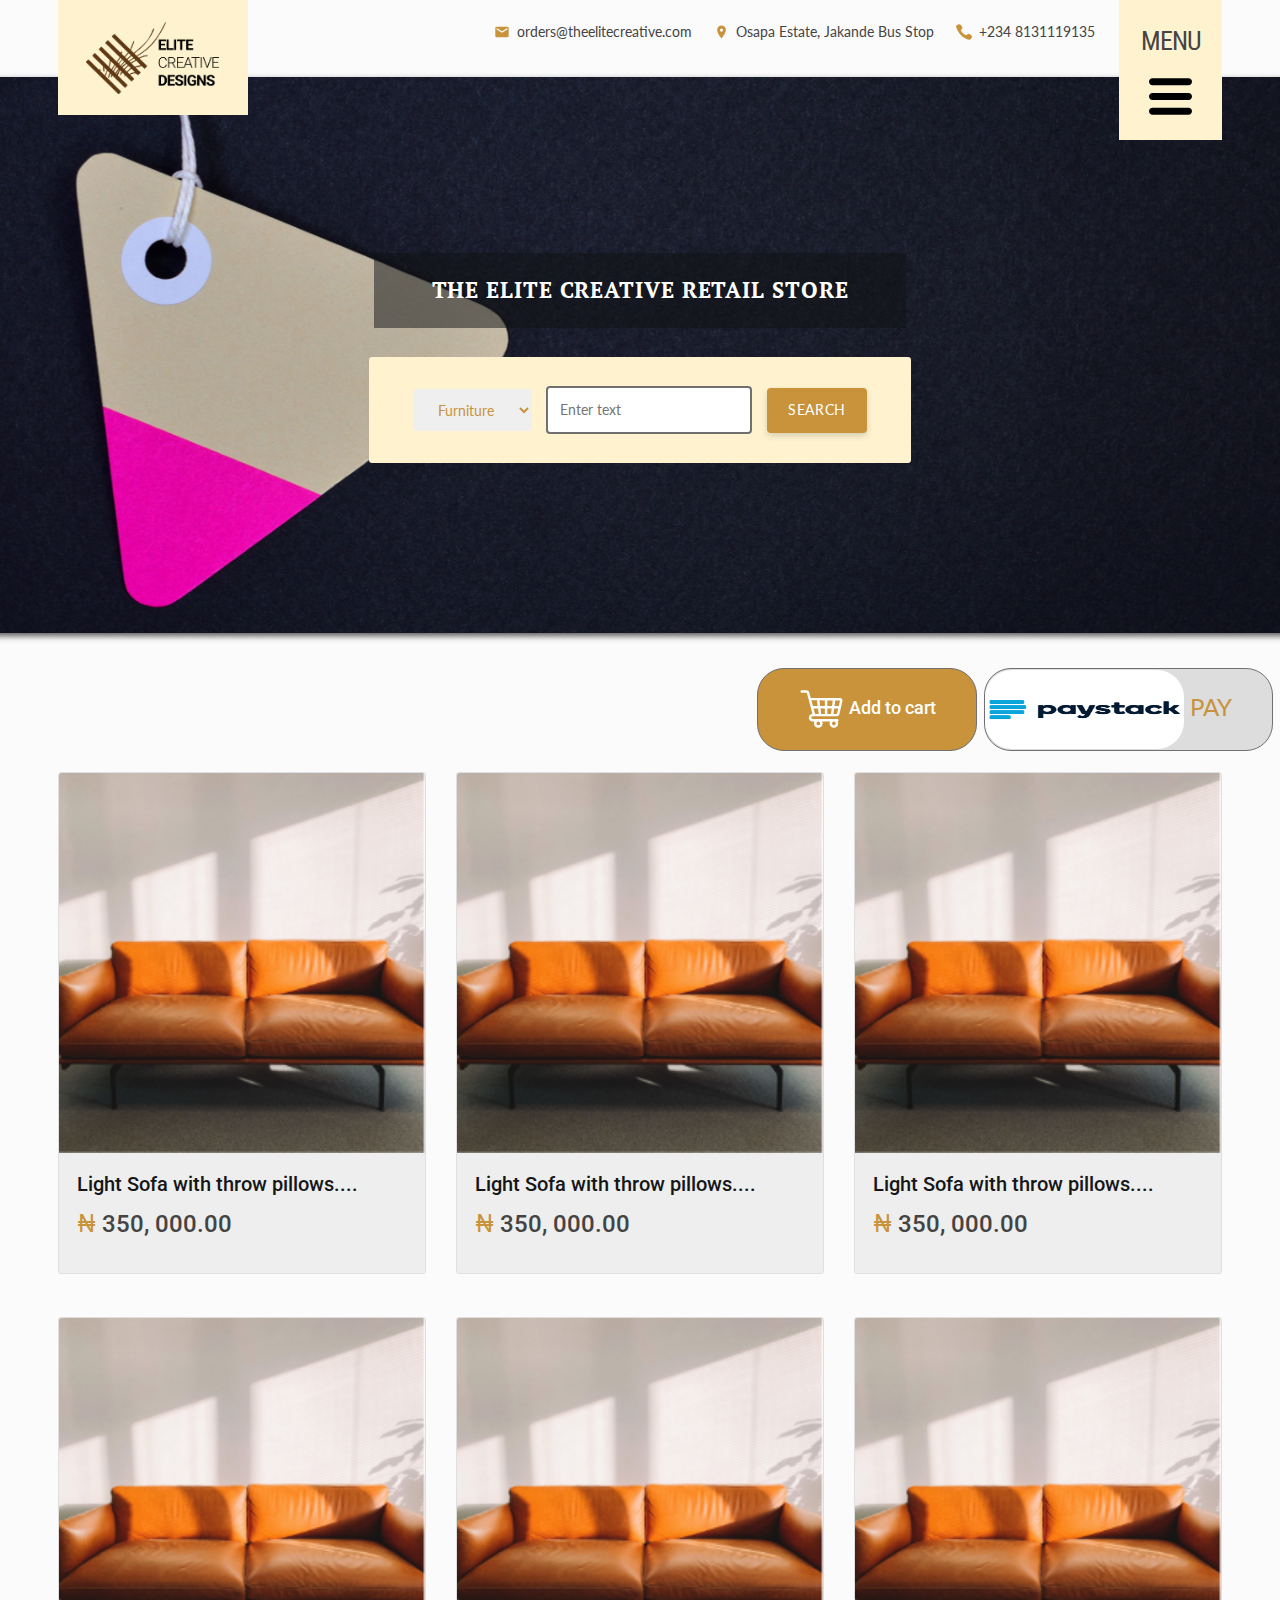
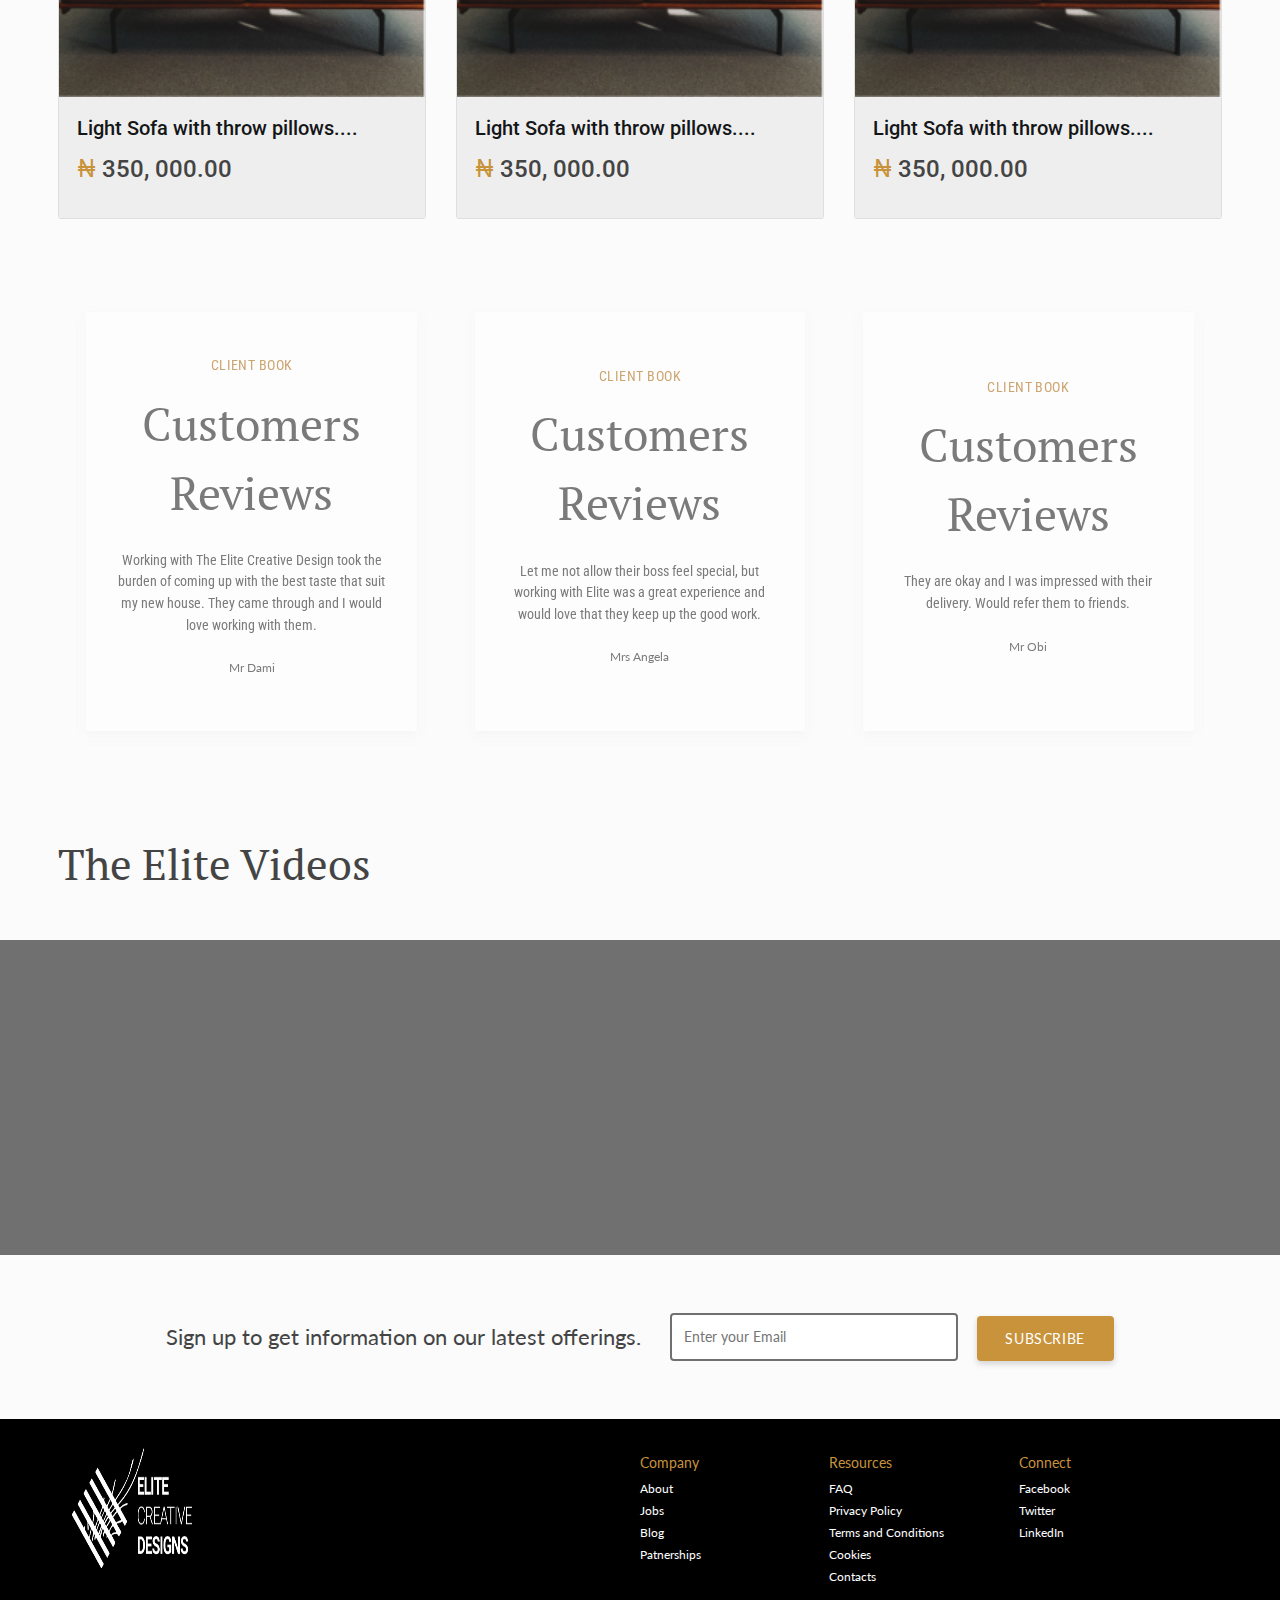
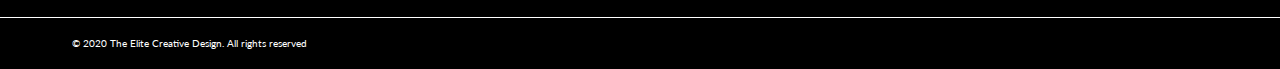
<file: store.html>
<!DOCTYPE html>
<html lang="en">

<head>
    <meta charset="UTF-8">
    <meta name="viewport" content="width=device-width, initial-scale=1.0">
    <link rel="stylesheet" href="./styles/bootstrap.css">
    <link rel="stylesheet" href="./styles/store.css">
    <link href="https://fonts.googleapis.com/css2?family=Lato&family=PT+Serif:wght@700&family=Roboto+Condensed&display=swap" rel="stylesheet">
    <!-- <script src="https://kit.fontawesome.com/2515d2165c.js" crossorigin="anonymous"></script> -->
    <script src="./scripts/fontaws.js"></script>
    <title>The Elite Creative Design</title>
</head>

<body>
    <header>
        <div id="top-strip-container">
            <section id="top-strip" class="contain">
                <div id="logo">
                    <a href="index.html"><img class="inverse-logo" src="./assets/logo.png" alt="The Elite Creative Design Logo."></a>
                    <a href="index.html"><img class="default-logo" src="./assets/logo_white.png" alt="The Elite Creative Design Logo."></a>
                </div>

                <div id="navigation-wrapper">
                    <div class="contact-details-wrapper">
                        <div class="contact-details">
                            <div class="contact-info">
                                <span class="contact-icon"><img src="./assets/mail_icon.svg" alt="Icon."></span>
                                <div class="contact-detail">orders@theelitecreative.com</div>
                            </div>
                            <div class="contact-info">
                                <span class="contact-icon"><img src="./assets/location_icon.svg" alt="Icon."></span>
                                <div class="contact-detail">Osapa Estate, Jakande Bus Stop</div>
                            </div>
                            <div class="contact-info">
                                <span class="contact-icon"><img src="./assets/phone_icon.svg" alt="Icon."></span>
                                <div class="contact-detail">+234 8131119135</div>
                            </div>
                        </div>
                    </div>
                    <div class="navigation">
                        <div id="menu-button" class="menu">
                            <div class="menu-text">Menu</div>
                            <img class="menu-icon" src="./assets/menu.svg" alt="Menu Icon.">
                        </div>
                    </div>
                </div>
            </section>
        </div>

        <div id="menu-wrapper" class="">
            <div class="menu-container">
                <div class="menu-items">
                    <a href="/" class="menu-link">Home</a>
                    <a href="about-us.html" class="menu-link">About Us</a>
                    <a href="services.html" class="menu-link">Our Services</a>
                    <a href="store.html" class="menu-link">Retail Store</a>
                    <a href="#" data-toggle="modal" data-target="#appointment" class="menu-link">Book an Appointment</a>
                    <a href="contact.html" class="menu-link">Contact Us</a>
                </div>
            </div>
        </div>
    </header>
    <!-- appointment modal  -->
    <!-- Modal -->
    <div class="modal fade" id="appointment" tabindex="-1" aria-labelledby="appointmentLabel" aria-hidden="true">
        <div class="modal-dialog modal-dialog-centered modal-dialog-scrollable">
            <div class="modal-content">
                <div class="modal-header">
                    <button type="button" class="close" data-dismiss="modal" aria-label="Close">
                        <span aria-hidden="true">&times;</span>
                    </button>
                </div>
                <div class="modal-body">
                    <form>
                        <div class="form-group row">
                            <label for="staticEmail" class="col-sm-2 col-form-label">
                                <svg viewbox="-42 0 512 512.001" xmlns="http://www.w3.org/2000/svg"
                                    style="fill:#C8933B ;">
                                    <path
                                        d="m210.351562 246.632812c33.882813 0 63.21875-12.152343 87.195313-36.128906 23.96875-23.972656 36.125-53.304687 36.125-87.191406 0-33.875-12.152344-63.210938-36.128906-87.191406-23.976563-23.96875-53.3125-36.121094-87.191407-36.121094-33.886718 0-63.21875 12.152344-87.191406 36.125s-36.128906 53.308594-36.128906 87.1875c0 33.886719 12.15625 63.222656 36.128906 87.195312 23.980469 23.96875 53.316406 36.125 87.191406 36.125zm-65.972656-189.292968c18.394532-18.394532 39.972656-27.335938 65.972656-27.335938 25.996094 0 47.578126 8.941406 65.976563 27.335938 18.394531 18.398437 27.339844 39.980468 27.339844 65.972656 0 26-8.945313 47.578125-27.339844 65.976562-18.398437 18.398438-39.980469 27.339844-65.976563 27.339844-25.992187 0-47.570312-8.945312-65.972656-27.339844-18.398437-18.394531-27.34375-39.976562-27.34375-65.976562 0-25.992188 8.945313-47.574219 27.34375-65.972656zm0 0" />
                                    <path
                                        d="m426.128906 393.703125c-.691406-9.976563-2.089844-20.859375-4.148437-32.351563-2.078125-11.578124-4.753907-22.523437-7.957031-32.527343-3.3125-10.339844-7.808594-20.550781-13.375-30.335938-5.769532-10.15625-12.550782-19-20.160157-26.277343-7.957031-7.613282-17.699219-13.734376-28.964843-18.199219-11.226563-4.441407-23.667969-6.691407-36.976563-6.691407-5.226563 0-10.28125 2.144532-20.042969 8.5-6.007812 3.917969-13.035156 8.449219-20.878906 13.460938-6.707031 4.273438-15.792969 8.277344-27.015625 11.902344-10.949219 3.542968-22.066406 5.339844-33.042969 5.339844-10.96875 0-22.085937-1.796876-33.042968-5.339844-11.210938-3.621094-20.300782-7.625-26.996094-11.898438-7.769532-4.964844-14.800782-9.496094-20.898438-13.46875-9.753906-6.355468-14.808594-8.5-20.035156-8.5-13.3125 0-25.75 2.253906-36.972656 6.699219-11.257813 4.457031-21.003906 10.578125-28.96875 18.199219-7.609375 7.28125-14.390625 16.121094-20.15625 26.273437-5.558594 9.785157-10.058594 19.992188-13.371094 30.339844-3.199219 10.003906-5.875 20.945313-7.953125 32.523437-2.0625 11.476563-3.457031 22.363282-4.148437 32.363282-.679688 9.777344-1.023438 19.953125-1.023438 30.234375 0 26.726562 8.496094 48.363281 25.25 64.320312 16.546875 15.746094 38.4375 23.730469 65.066406 23.730469h246.53125c26.621094 0 48.511719-7.984375 65.0625-23.730469 16.757813-15.945312 25.253906-37.589843 25.253906-64.324219-.003906-10.316406-.351562-20.492187-1.035156-30.242187zm-44.90625 72.828125c-10.933594 10.40625-25.449218 15.464844-44.378906 15.464844h-246.527344c-18.933594 0-33.449218-5.058594-44.378906-15.460938-10.722656-10.207031-15.933594-24.140625-15.933594-42.585937 0-9.59375.316406-19.066407.949219-28.160157.617187-8.921874 1.878906-18.722656 3.75-29.136718 1.847656-10.285156 4.199219-19.9375 6.996094-28.675782 2.683593-8.378906 6.34375-16.675781 10.882812-24.667968 4.332031-7.617188 9.316407-14.152344 14.816407-19.417969 5.144531-4.925781 11.628906-8.957031 19.269531-11.980469 7.066406-2.796875 15.007812-4.328125 23.628906-4.558594 1.050781.558594 2.921875 1.625 5.953125 3.601563 6.167969 4.019531 13.277344 8.605469 21.136719 13.625 8.859375 5.648437 20.273437 10.75 33.910156 15.152344 13.941406 4.507812 28.160156 6.796875 42.273437 6.796875 14.113282 0 28.335938-2.289063 42.269532-6.792969 13.648437-4.410156 25.058594-9.507813 33.929687-15.164063 8.042969-5.140624 14.953125-9.59375 21.121094-13.617187 3.03125-1.972656 4.902344-3.042969 5.953125-3.601563 8.625.230469 16.566406 1.761719 23.636719 4.558594 7.636719 3.023438 14.121093 7.058594 19.265625 11.980469 5.5 5.261719 10.484375 11.796875 14.816406 19.421875 4.542969 7.988281 8.207031 16.289062 10.886719 24.660156 2.800781 8.75 5.15625 18.398438 7 28.675782 1.867187 10.433593 3.132812 20.238281 3.75 29.144531v.007812c.636719 9.058594.957031 18.527344.960937 28.148438-.003906 18.449219-5.214844 32.378906-15.9375 42.582031zm0 0" />
                                </svg>
                            </label>
                            <div class="col-sm-10">
                                <input type="name" class="form-control appoint-form" id="name" placeholder="Client Name">
                            </div>
                        </div>
                        <div class="form-group row">
                            <label for="message" class="col-sm-2 col-form-label"><svg height="512pt"
                                    viewbox="0 -1 512 512" width="512px" xmlns="http://www.w3.org/2000/svg"
                                    style="fill: #C8933B;">
                                    <path
                                        d="m204.5 458.605469v51.855469l-12.539062-10.128907c-1.9375-1.566406-48.035157-38.992187-94.78125-92.660156-64.484376-74.035156-97.179688-140.492187-97.179688-197.519531v-5.652344c0-112.761719 91.738281-204.5 204.5-204.5s204.5 91.738281 204.5 204.5v5.652344c0 4.789062-.253906 9.652344-.714844 14.574218l-39.992187-36.484374c-8.191407-83.15625-78.519531-148.339844-163.792969-148.339844-90.757812 0-164.597656 73.839844-164.597656 164.597656v5.652344c0 96.367187 124.164062 213.027344 164.597656 248.453125zm122.699219-28.660157h59.851562v-59.851562h-59.851562zm-122.699219-310.238281c46.753906 0 84.792969 38.039063 84.792969 84.792969s-38.039063 84.792969-84.792969 84.792969-84.792969-38.039063-84.792969-84.792969 38.039063-84.792969 84.792969-84.792969zm0 39.902344c-24.753906 0-44.890625 20.136719-44.890625 44.890625 0 24.75 20.136719 44.890625 44.890625 44.890625 24.75 0 44.890625-20.140625 44.890625-44.890625 0-24.753906-20.140625-44.890625-44.890625-44.890625zm280.609375 243.222656-11.21875-10.234375v64.058594c0 29.828125-24.269531 54.09375-54.097656 54.09375h-126.332031c-29.828126 0-54.097657-24.265625-54.097657-54.09375v-64.058594l-11.21875 10.234375-26.890625-29.476562 155.371094-141.746094 155.375 141.746094zm-51.121094-46.636719-77.363281-70.574218-77.359375 70.574218v100.457032c0 7.828125 6.367187 14.195312 14.195313 14.195312h126.332031c7.828125 0 14.195312-6.367187 14.195312-14.195312zm0 0" />
                                </svg>
                            </label>
                            <div class="col-sm-10">
                                <textarea class="form-control" id="content" rows="3" placeholder="Client Address"></textarea>
                            </div>
                        </div>
                        <div class="form-group row">
                            <label for="message" class="col-sm-2 col-form-label">
                                <svg xmlns="http://www.w3.org/2000/svg" width="67.732" height="67.736"
                                    viewbox="0 0 67.732 67.736">
                                    <defs>
                                        <style>
                                            .a {
                                                fill: #e99f1e;
                                            }
                                        </style>
                                    </defs>
                                    <g transform="translate(0)">
                                        <path class="a"
                                            d="M120.85,145.669a24.835,24.835,0,1,0-24.835-24.835A24.835,24.835,0,0,0,120.85,145.669Zm-19.19-25.963H98.33a22.567,22.567,0,0,1,21.391-21.39v3.329a1.129,1.129,0,1,0,2.258,0V98.315a22.567,22.567,0,0,1,21.391,21.39h-4.458a1.129,1.129,0,1,0,0,2.258h4.458a22.567,22.567,0,0,1-21.391,21.391v-3.329a1.129,1.129,0,0,0-2.258,0v3.329A22.567,22.567,0,0,1,98.33,121.963h3.329a1.129,1.129,0,1,0,0-2.258Z"
                                            transform="translate(-82.469 -82.454)" />
                                        <path class="a"
                                            d="M98.167,23.725q-.5-.875-1.069-1.713l2.787-2.787a1.129,1.129,0,0,0,0-1.6l-6.378-6.378a1.129,1.129,0,0,0-1.6,0l-2.792,2.783A29.175,29.175,0,0,0,73.88,9.059v-6.8h7.9a1.129,1.129,0,0,0,0-2.258H63.72a1.129,1.129,0,1,0,0,2.258h7.9V9.069a29.316,29.316,0,0,0-24.27,14.637H41.143a1.129,1.129,0,0,0,0,2.258h6.773c.029,0,.054-.015.084-.017a1.118,1.118,0,0,0,.985-.564,27.092,27.092,0,1,1,0,26.009,1.118,1.118,0,0,0-.983-.57c-.029,0-.055-.017-.086-.017H41.143a1.129,1.129,0,1,0,0,2.258h6.209A29.338,29.338,0,0,0,98.167,23.725Zm-7.2-8.335,1.745-1.745,4.782,4.782-1.747,1.747A29.659,29.659,0,0,0,90.964,15.39Z"
                                            transform="translate(-34.37)" />
                                        <path class="a"
                                            d="M11.3,265.129A1.129,1.129,0,0,0,10.175,264H1.144a1.129,1.129,0,1,0,0,2.258h9.031A1.129,1.129,0,0,0,11.3,265.129Z"
                                            transform="translate(-0.015 -226.748)" />
                                        <path class="a"
                                            d="M17.144,218.258h7.9a1.129,1.129,0,1,0,0-2.258h-7.9a1.129,1.129,0,1,0,0,2.258Z"
                                            transform="translate(-13.757 -185.521)" />
                                        <path class="a"
                                            d="M26.175,313.129A1.129,1.129,0,0,0,25.046,312h-7.9a1.129,1.129,0,0,0,0,2.258h7.9A1.129,1.129,0,0,0,26.175,313.129Z"
                                            transform="translate(-13.757 -267.975)" />
                                        <path class="a"
                                            d="M202.689,218.5a1.129,1.129,0,0,0,1.6,0l15.691-15.691a1.129,1.129,0,0,0-1.6-1.6l-14.893,14.893-6.717-6.717a1.129,1.129,0,0,0-1.6,1.6Z"
                                            transform="translate(-167.364 -172.551)" />
                                    </g>
                                </svg>
                            </label>
                            <div class="col-sm-10">
                                <input type="time" class="form-control appoint-form" id="time">
                            </div>
                        </div>
                    </form>

                </div>
                <div class="modal-footer">
                    <button type="button" class="btn btn-primary appoint-btn">BOOK APPOINTMENT</button>
                </div>
            </div>
        </div>
    </div>
    <!-- modal ends  -->


    <section id="banner-container" class="top store-banner-container">
        <div class="banner">
            <div class="banner-text header-text large-text">
                The Elite Creative Retail Store
            </div>
            <div class="store-banner-search">
                <div class="category">
                    <select name="category" id="search-category">
                        <option value="Furniture">Furniture</option>
                    </select>
                </div>
                <div class="input-text-container">
                    <input placeholder="Enter text" type="text" name="input-text" id="input-text">
                </div>
                <div class="search-button-container">
                    <button type="submit" id="search-btn" class="btn">
                        search
                    </button>
                </div>
            </div>
        </div>
    </section>

    <section class="d-flex justify-content-end mt-4">
        <button type="button" class="cart-btn mr-2">
            <svg id="Layer_1" enable-background="new 0 0 511.728 511.728" height="512" viewbox="0 0 511.728 511.728"
                width="512" style="fill: #fff; height: 42px; width: 47px;" xmlns="http://www.w3.org/2000/svg">
                <path
                    d="m147.925 379.116c-22.357-1.142-21.936-32.588-.001-33.68 62.135.216 226.021.058 290.132.103 17.535 0 32.537-11.933 36.481-29.017l36.404-157.641c2.085-9.026-.019-18.368-5.771-25.629s-14.363-11.484-23.626-11.484c-25.791 0-244.716-.991-356.849-1.438l-17.775-65.953c-4.267-15.761-18.65-26.768-34.978-26.768h-56.942c-8.284 0-15 6.716-15 15s6.716 15 15 15h56.942c2.811 0 5.286 1.895 6.017 4.592l68.265 253.276c-12.003.436-23.183 5.318-31.661 13.92-8.908 9.04-13.692 21.006-13.471 33.695.442 25.377 21.451 46.023 46.833 46.023h21.872c-3.251 6.824-5.076 14.453-5.076 22.501 0 28.95 23.552 52.502 52.502 52.502s52.502-23.552 52.502-52.502c0-8.049-1.826-15.677-5.077-22.501h94.716c-3.248 6.822-5.073 14.447-5.073 22.493 0 28.95 23.553 52.502 52.502 52.502 28.95 0 52.503-23.553 52.503-52.502 0-8.359-1.974-16.263-5.464-23.285 5.936-1.999 10.216-7.598 10.216-14.207 0-8.284-6.716-15-15-15zm91.799 52.501c0 12.408-10.094 22.502-22.502 22.502s-22.502-10.094-22.502-22.502c0-12.401 10.084-22.491 22.483-22.501h.038c12.399.01 22.483 10.1 22.483 22.501zm167.07 22.494c-12.407 0-22.502-10.095-22.502-22.502 0-12.285 9.898-22.296 22.137-22.493h.731c12.24.197 22.138 10.208 22.138 22.493-.001 12.407-10.096 22.502-22.504 22.502zm74.86-302.233c.089.112.076.165.057.251l-15.339 66.425h-51.942l8.845-67.023 58.149.234c.089.002.142.002.23.113zm-154.645 163.66v-66.984h53.202l-8.84 66.984zm-74.382 0-8.912-66.984h53.294v66.984zm-69.053 0h-.047c-3.656-.001-6.877-2.467-7.828-5.98l-16.442-61.004h54.193l8.912 66.984zm56.149-96.983-9.021-67.799 66.306.267v67.532zm87.286 0v-67.411l66.022.266-8.861 67.145zm-126.588-67.922 9.037 67.921h-58.287l-18.38-68.194zm237.635 164.905h-36.426l8.84-66.984h48.973l-14.137 61.217c-.784 3.396-3.765 5.767-7.25 5.767z" />
            </svg>
            Add to cart
        </button>
        <button type="button" class="pay-btn mr-2">
            <img src="./assets/Test me Paystack.png" class="paystack" height="79px" width="199px" alt="">
            <span style="color: #C8933B;">PAY</span>
        </button>
    </section>
    <section class="contain">
        <div class="row">
            <div class="col-md-4 my-4">
                <div class="card">
                    <img src="./assets/store-item.png" class="card-img-top" alt="...">
                    <div class="card-body">
                        <h5 class="card-title item__title">Light Sofa with throw pillows....</h5>
                        <p class="card-text item__price"><span style="color:  #C8933B;">&#8358;</span> 350, 000.00</p>
                        <a href="#" data-toggle="modal" data-target="#staticBackdrop" class="d-flex justify-content-end "><i class="fas fa-ellipsis-v"
                                style="color:#5A2B5F;  font-size: 2.5rem;"></i></a>
                    </div>
                </div>
                <!-- Modal -->
                <div class="modal fade" id="staticBackdrop" data-backdrop="static" data-keyboard="false" tabindex="-1" aria-labelledby="staticBackdropLabel" aria-hidden="true">
                    <div class="modal-dialog modal-dialog-centered">
                        <div class="modal-content">
                            <div class="modal-header">
                                <button type="button" class="close" data-dismiss="modal" aria-label="Close">
                                    <span aria-hidden="true">&times;</span>
                                </button>
                            </div>
                            <div class="modal-body">
                                <div class="row align-items-center">
                                    <div class="col-md-6"><img src="./assets/store-item.png" class="img-fluid rounded" alt=""></div>
                                    <div class="col-md-6">
                                        <h3 class="modal__title">Light Sofa with throw pillows.</h3>
                                        <p class="card-text modal__price"><span style="color:  #C8933B;">&#8358;</span> 350, 000.00</p>
                                        <p><b>Product Description</b>: Lorem ipsum dolor sit amet, consectetuer adipiscing elit, sed diam nonummy nibh euismod tincidunt ut laoreet dolore magna aliquam erat volutpat. Ut wisi enim ad minim veniam, quis nostrud
                                            class="modal__txt" exerci tation ullamcorper suscipit lobortis nisl ut aliquip ex ea commodo consequat.</p>

                                    </div>
                                </div>
                            </div>
                            <div class="modal-footer">
                                <button type="button" data-toggle="modal" data-dismiss="modal" data-target="#cart__modal" class="md-cart-btn">
                                    <svg id="Layer_2" enable-background="new 0 0 511.728 511.728" height="512"
                                        viewbox="0 0 511.728 511.728" width="512" style="fill: #fff; "
                                        xmlns="http://www.w3.org/2000/svg">
                                        <path
                                            d="m147.925 379.116c-22.357-1.142-21.936-32.588-.001-33.68 62.135.216 226.021.058 290.132.103 17.535 0 32.537-11.933 36.481-29.017l36.404-157.641c2.085-9.026-.019-18.368-5.771-25.629s-14.363-11.484-23.626-11.484c-25.791 0-244.716-.991-356.849-1.438l-17.775-65.953c-4.267-15.761-18.65-26.768-34.978-26.768h-56.942c-8.284 0-15 6.716-15 15s6.716 15 15 15h56.942c2.811 0 5.286 1.895 6.017 4.592l68.265 253.276c-12.003.436-23.183 5.318-31.661 13.92-8.908 9.04-13.692 21.006-13.471 33.695.442 25.377 21.451 46.023 46.833 46.023h21.872c-3.251 6.824-5.076 14.453-5.076 22.501 0 28.95 23.552 52.502 52.502 52.502s52.502-23.552 52.502-52.502c0-8.049-1.826-15.677-5.077-22.501h94.716c-3.248 6.822-5.073 14.447-5.073 22.493 0 28.95 23.553 52.502 52.502 52.502 28.95 0 52.503-23.553 52.503-52.502 0-8.359-1.974-16.263-5.464-23.285 5.936-1.999 10.216-7.598 10.216-14.207 0-8.284-6.716-15-15-15zm91.799 52.501c0 12.408-10.094 22.502-22.502 22.502s-22.502-10.094-22.502-22.502c0-12.401 10.084-22.491 22.483-22.501h.038c12.399.01 22.483 10.1 22.483 22.501zm167.07 22.494c-12.407 0-22.502-10.095-22.502-22.502 0-12.285 9.898-22.296 22.137-22.493h.731c12.24.197 22.138 10.208 22.138 22.493-.001 12.407-10.096 22.502-22.504 22.502zm74.86-302.233c.089.112.076.165.057.251l-15.339 66.425h-51.942l8.845-67.023 58.149.234c.089.002.142.002.23.113zm-154.645 163.66v-66.984h53.202l-8.84 66.984zm-74.382 0-8.912-66.984h53.294v66.984zm-69.053 0h-.047c-3.656-.001-6.877-2.467-7.828-5.98l-16.442-61.004h54.193l8.912 66.984zm56.149-96.983-9.021-67.799 66.306.267v67.532zm87.286 0v-67.411l66.022.266-8.861 67.145zm-126.588-67.922 9.037 67.921h-58.287l-18.38-68.194zm237.635 164.905h-36.426l8.84-66.984h48.973l-14.137 61.217c-.784 3.396-3.765 5.767-7.25 5.767z" />
                                    </svg>
                                    Add to cart
                                </button> <button type="button" class="md-pay-btn">
                                    <img src="./assets/Test me Paystack.png" class="paystack2" height="79px"
                                        width="199px" alt="">
                                    <span style="color: #C8933B;">PAY</span>
                                </button>
                            </div>
                        </div>
                    </div>
                </div>
            </div>
            <div class="col-md-4 my-4">
                <div class="card">
                    <img src="./assets/store-item.png" class="card-img-top" alt="...">
                    <div class="card-body">
                        <h5 class="card-title item__title">Light Sofa with throw pillows....</h5>
                        <p class="card-text item__price"><span style="color:  #C8933B;">&#8358;</span> 350, 000.00</p>
                        <a href="#" data-toggle="modal" data-target="#staticBackdrop" class="d-flex justify-content-end "><i class="fas fa-ellipsis-v"
                                style="color:#5A2B5F;  font-size: 2.5rem;"></i></a>
                    </div>
                </div>
                <!-- Modal -->
                <div class="modal fade" id="staticBackdrop" data-backdrop="static" data-keyboard="false" tabindex="-1" aria-labelledby="staticBackdropLabel" aria-hidden="true">
                    <div class="modal-dialog modal-dialog-centered">
                        <div class="modal-content">
                            <div class="modal-header">
                                <button type="button" class="close" data-dismiss="modal" aria-label="Close">
                                    <span aria-hidden="true">&times;</span>
                                </button>
                            </div>
                            <div class="modal-body">
                                <div class="row align-items-center">
                                    <div class="col-md-6"><img src="./assets/store-item.png" class="img-fluid rounded" alt=""></div>
                                    <div class="col-md-6">
                                        <h3 class="modal__title">Light Sofa with throw pillows.</h3>
                                        <p class="card-text modal__price"><span style="color:  #C8933B;">&#8358;</span> 350, 000.00</p>
                                        <p><b>Product Description</b>: Lorem ipsum dolor sit amet, consectetuer adipiscing elit, sed diam nonummy nibh euismod tincidunt ut laoreet dolore magna aliquam erat volutpat. Ut wisi enim ad minim veniam, quis nostrud
                                            class="modal__txt" exerci tation ullamcorper suscipit lobortis nisl ut aliquip ex ea commodo consequat.</p>

                                    </div>
                                </div>
                            </div>
                            <div class="modal-footer">
                                <button type="button" data-toggle="modal" data-dismiss="modal" data-target="#cart__modal" class="md-cart-btn">
                                    <svg id="Layer_2" enable-background="new 0 0 511.728 511.728" height="512"
                                        viewbox="0 0 511.728 511.728" width="512" style="fill: #fff; "
                                        xmlns="http://www.w3.org/2000/svg">
                                        <path
                                            d="m147.925 379.116c-22.357-1.142-21.936-32.588-.001-33.68 62.135.216 226.021.058 290.132.103 17.535 0 32.537-11.933 36.481-29.017l36.404-157.641c2.085-9.026-.019-18.368-5.771-25.629s-14.363-11.484-23.626-11.484c-25.791 0-244.716-.991-356.849-1.438l-17.775-65.953c-4.267-15.761-18.65-26.768-34.978-26.768h-56.942c-8.284 0-15 6.716-15 15s6.716 15 15 15h56.942c2.811 0 5.286 1.895 6.017 4.592l68.265 253.276c-12.003.436-23.183 5.318-31.661 13.92-8.908 9.04-13.692 21.006-13.471 33.695.442 25.377 21.451 46.023 46.833 46.023h21.872c-3.251 6.824-5.076 14.453-5.076 22.501 0 28.95 23.552 52.502 52.502 52.502s52.502-23.552 52.502-52.502c0-8.049-1.826-15.677-5.077-22.501h94.716c-3.248 6.822-5.073 14.447-5.073 22.493 0 28.95 23.553 52.502 52.502 52.502 28.95 0 52.503-23.553 52.503-52.502 0-8.359-1.974-16.263-5.464-23.285 5.936-1.999 10.216-7.598 10.216-14.207 0-8.284-6.716-15-15-15zm91.799 52.501c0 12.408-10.094 22.502-22.502 22.502s-22.502-10.094-22.502-22.502c0-12.401 10.084-22.491 22.483-22.501h.038c12.399.01 22.483 10.1 22.483 22.501zm167.07 22.494c-12.407 0-22.502-10.095-22.502-22.502 0-12.285 9.898-22.296 22.137-22.493h.731c12.24.197 22.138 10.208 22.138 22.493-.001 12.407-10.096 22.502-22.504 22.502zm74.86-302.233c.089.112.076.165.057.251l-15.339 66.425h-51.942l8.845-67.023 58.149.234c.089.002.142.002.23.113zm-154.645 163.66v-66.984h53.202l-8.84 66.984zm-74.382 0-8.912-66.984h53.294v66.984zm-69.053 0h-.047c-3.656-.001-6.877-2.467-7.828-5.98l-16.442-61.004h54.193l8.912 66.984zm56.149-96.983-9.021-67.799 66.306.267v67.532zm87.286 0v-67.411l66.022.266-8.861 67.145zm-126.588-67.922 9.037 67.921h-58.287l-18.38-68.194zm237.635 164.905h-36.426l8.84-66.984h48.973l-14.137 61.217c-.784 3.396-3.765 5.767-7.25 5.767z" />
                                    </svg>
                                    Add to cart
                                </button> <button type="button" class="md-pay-btn">
                                    <img src="./assets/Test me Paystack.png" class="paystack2" height="79px"
                                        width="199px" alt="">
                                    <span style="color: #C8933B;">PAY</span>
                                </button>
                            </div>
                        </div>
                    </div>
                </div>
            </div>
            <div class="col-md-4 my-4">
                <div class="card">
                    <img src="./assets/store-item.png" class="card-img-top" alt="...">
                    <div class="card-body">
                        <h5 class="card-title item__title">Light Sofa with throw pillows....</h5>
                        <p class="card-text item__price"><span style="color:  #C8933B;">&#8358;</span> 350, 000.00</p>
                        <a href="#" data-toggle="modal" data-target="#staticBackdrop" class="d-flex justify-content-end "><i class="fas fa-ellipsis-v"
                                style="color:#5A2B5F;  font-size: 2.5rem;"></i></a>
                    </div>
                </div>
                <!-- Modal -->
                <div class="modal fade" id="staticBackdrop" data-backdrop="static" data-keyboard="false" tabindex="-1" aria-labelledby="staticBackdropLabel" aria-hidden="true">
                    <div class="modal-dialog modal-dialog-centered">
                        <div class="modal-content">
                            <div class="modal-header">
                                <button type="button" class="close" data-dismiss="modal" aria-label="Close">
                                    <span aria-hidden="true">&times;</span>
                                </button>
                            </div>
                            <div class="modal-body">
                                <div class="row align-items-center">
                                    <div class="col-md-6"><img src="./assets/store-item.png" class="img-fluid rounded" alt=""></div>
                                    <div class="col-md-6">
                                        <h3 class="modal__title">Light Sofa with throw pillows.</h3>
                                        <p class="card-text modal__price"><span style="color:  #C8933B;">&#8358;</span> 350, 000.00</p>
                                        <p><b>Product Description</b>: Lorem ipsum dolor sit amet, consectetuer adipiscing elit, sed diam nonummy nibh euismod tincidunt ut laoreet dolore magna aliquam erat volutpat. Ut wisi enim ad minim veniam, quis nostrud
                                            class="modal__txt" exerci tation ullamcorper suscipit lobortis nisl ut aliquip ex ea commodo consequat.</p>

                                    </div>
                                </div>
                            </div>
                            <div class="modal-footer">
                                <button type="button" data-toggle="modal" data-dismiss="modal" data-target="#cart__modal" class="md-cart-btn">
                                    <svg id="Layer_2" enable-background="new 0 0 511.728 511.728" height="512"
                                        viewbox="0 0 511.728 511.728" width="512" style="fill: #fff; "
                                        xmlns="http://www.w3.org/2000/svg">
                                        <path
                                            d="m147.925 379.116c-22.357-1.142-21.936-32.588-.001-33.68 62.135.216 226.021.058 290.132.103 17.535 0 32.537-11.933 36.481-29.017l36.404-157.641c2.085-9.026-.019-18.368-5.771-25.629s-14.363-11.484-23.626-11.484c-25.791 0-244.716-.991-356.849-1.438l-17.775-65.953c-4.267-15.761-18.65-26.768-34.978-26.768h-56.942c-8.284 0-15 6.716-15 15s6.716 15 15 15h56.942c2.811 0 5.286 1.895 6.017 4.592l68.265 253.276c-12.003.436-23.183 5.318-31.661 13.92-8.908 9.04-13.692 21.006-13.471 33.695.442 25.377 21.451 46.023 46.833 46.023h21.872c-3.251 6.824-5.076 14.453-5.076 22.501 0 28.95 23.552 52.502 52.502 52.502s52.502-23.552 52.502-52.502c0-8.049-1.826-15.677-5.077-22.501h94.716c-3.248 6.822-5.073 14.447-5.073 22.493 0 28.95 23.553 52.502 52.502 52.502 28.95 0 52.503-23.553 52.503-52.502 0-8.359-1.974-16.263-5.464-23.285 5.936-1.999 10.216-7.598 10.216-14.207 0-8.284-6.716-15-15-15zm91.799 52.501c0 12.408-10.094 22.502-22.502 22.502s-22.502-10.094-22.502-22.502c0-12.401 10.084-22.491 22.483-22.501h.038c12.399.01 22.483 10.1 22.483 22.501zm167.07 22.494c-12.407 0-22.502-10.095-22.502-22.502 0-12.285 9.898-22.296 22.137-22.493h.731c12.24.197 22.138 10.208 22.138 22.493-.001 12.407-10.096 22.502-22.504 22.502zm74.86-302.233c.089.112.076.165.057.251l-15.339 66.425h-51.942l8.845-67.023 58.149.234c.089.002.142.002.23.113zm-154.645 163.66v-66.984h53.202l-8.84 66.984zm-74.382 0-8.912-66.984h53.294v66.984zm-69.053 0h-.047c-3.656-.001-6.877-2.467-7.828-5.98l-16.442-61.004h54.193l8.912 66.984zm56.149-96.983-9.021-67.799 66.306.267v67.532zm87.286 0v-67.411l66.022.266-8.861 67.145zm-126.588-67.922 9.037 67.921h-58.287l-18.38-68.194zm237.635 164.905h-36.426l8.84-66.984h48.973l-14.137 61.217c-.784 3.396-3.765 5.767-7.25 5.767z" />
                                    </svg>
                                    Add to cart
                                </button> <button type="button" class="md-pay-btn">
                                    <img src="./assets/Test me Paystack.png" class="paystack2" height="79px"
                                        width="199px" alt="">
                                    <span style="color: #C8933B;">PAY</span>
                                </button>
                            </div>
                        </div>
                    </div>
                </div>
            </div>
            <div class="col-md-4 my-4">
                <div class="card">
                    <img src="./assets/store-item.png" class="card-img-top" alt="...">
                    <div class="card-body">
                        <h5 class="card-title item__title">Light Sofa with throw pillows....</h5>
                        <p class="card-text item__price"><span style="color:  #C8933B;">&#8358;</span> 350, 000.00</p>
                        <a href="#" data-toggle="modal" data-target="#staticBackdrop" class="d-flex justify-content-end "><i class="fas fa-ellipsis-v"
                                style="color:#5A2B5F;  font-size: 2.5rem;"></i></a>
                    </div>
                </div>
                <!-- Modal -->
                <div class="modal fade" id="staticBackdrop" data-backdrop="static" data-keyboard="false" tabindex="-1" aria-labelledby="staticBackdropLabel" aria-hidden="true">
                    <div class="modal-dialog modal-dialog-centered">
                        <div class="modal-content">
                            <div class="modal-header">
                                <button type="button" class="close" data-dismiss="modal" aria-label="Close">
                                    <span aria-hidden="true">&times;</span>
                                </button>
                            </div>
                            <div class="modal-body">
                                <div class="row align-items-center">
                                    <div class="col-md-6"><img src="./assets/store-item.png" class="img-fluid rounded" alt=""></div>
                                    <div class="col-md-6">
                                        <h3 class="modal__title">Light Sofa with throw pillows.</h3>
                                        <p class="card-text modal__price"><span style="color:  #C8933B;">&#8358;</span> 350, 000.00</p>
                                        <p><b>Product Description</b>: Lorem ipsum dolor sit amet, consectetuer adipiscing elit, sed diam nonummy nibh euismod tincidunt ut laoreet dolore magna aliquam erat volutpat. Ut wisi enim ad minim veniam, quis nostrud
                                            class="modal__txt" exerci tation ullamcorper suscipit lobortis nisl ut aliquip ex ea commodo consequat.</p>

                                    </div>
                                </div>
                            </div>
                            <div class="modal-footer">
                                <button type="button" data-toggle="modal" data-dismiss="modal" data-target="#cart__modal" class="md-cart-btn">
                                    <svg id="Layer_2" enable-background="new 0 0 511.728 511.728" height="512"
                                        viewbox="0 0 511.728 511.728" width="512" style="fill: #fff; "
                                        xmlns="http://www.w3.org/2000/svg">
                                        <path
                                            d="m147.925 379.116c-22.357-1.142-21.936-32.588-.001-33.68 62.135.216 226.021.058 290.132.103 17.535 0 32.537-11.933 36.481-29.017l36.404-157.641c2.085-9.026-.019-18.368-5.771-25.629s-14.363-11.484-23.626-11.484c-25.791 0-244.716-.991-356.849-1.438l-17.775-65.953c-4.267-15.761-18.65-26.768-34.978-26.768h-56.942c-8.284 0-15 6.716-15 15s6.716 15 15 15h56.942c2.811 0 5.286 1.895 6.017 4.592l68.265 253.276c-12.003.436-23.183 5.318-31.661 13.92-8.908 9.04-13.692 21.006-13.471 33.695.442 25.377 21.451 46.023 46.833 46.023h21.872c-3.251 6.824-5.076 14.453-5.076 22.501 0 28.95 23.552 52.502 52.502 52.502s52.502-23.552 52.502-52.502c0-8.049-1.826-15.677-5.077-22.501h94.716c-3.248 6.822-5.073 14.447-5.073 22.493 0 28.95 23.553 52.502 52.502 52.502 28.95 0 52.503-23.553 52.503-52.502 0-8.359-1.974-16.263-5.464-23.285 5.936-1.999 10.216-7.598 10.216-14.207 0-8.284-6.716-15-15-15zm91.799 52.501c0 12.408-10.094 22.502-22.502 22.502s-22.502-10.094-22.502-22.502c0-12.401 10.084-22.491 22.483-22.501h.038c12.399.01 22.483 10.1 22.483 22.501zm167.07 22.494c-12.407 0-22.502-10.095-22.502-22.502 0-12.285 9.898-22.296 22.137-22.493h.731c12.24.197 22.138 10.208 22.138 22.493-.001 12.407-10.096 22.502-22.504 22.502zm74.86-302.233c.089.112.076.165.057.251l-15.339 66.425h-51.942l8.845-67.023 58.149.234c.089.002.142.002.23.113zm-154.645 163.66v-66.984h53.202l-8.84 66.984zm-74.382 0-8.912-66.984h53.294v66.984zm-69.053 0h-.047c-3.656-.001-6.877-2.467-7.828-5.98l-16.442-61.004h54.193l8.912 66.984zm56.149-96.983-9.021-67.799 66.306.267v67.532zm87.286 0v-67.411l66.022.266-8.861 67.145zm-126.588-67.922 9.037 67.921h-58.287l-18.38-68.194zm237.635 164.905h-36.426l8.84-66.984h48.973l-14.137 61.217c-.784 3.396-3.765 5.767-7.25 5.767z" />
                                    </svg>
                                    Add to cart
                                </button> <button type="button" class="md-pay-btn">
                                    <img src="./assets/Test me Paystack.png" class="paystack2" height="79px"
                                        width="199px" alt="">
                                    <span style="color: #C8933B;">PAY</span>
                                </button>
                            </div>
                        </div>
                    </div>
                </div>
            </div>
            <div class="col-md-4 my-4">
                <div class="card">
                    <img src="./assets/store-item.png" class="card-img-top" alt="...">
                    <div class="card-body">
                        <h5 class="card-title item__title">Light Sofa with throw pillows....</h5>
                        <p class="card-text item__price"><span style="color:  #C8933B;">&#8358;</span> 350, 000.00</p>
                        <a href="#" data-toggle="modal" data-target="#staticBackdrop" class="d-flex justify-content-end "><i class="fas fa-ellipsis-v"
                                style="color:#5A2B5F;  font-size: 2.5rem;"></i></a>
                    </div>
                </div>
                <!-- Modal -->
                <div class="modal fade" id="staticBackdrop" data-backdrop="static" data-keyboard="false" tabindex="-1" aria-labelledby="staticBackdropLabel" aria-hidden="true">
                    <div class="modal-dialog modal-dialog-centered">
                        <div class="modal-content">
                            <div class="modal-header">
                                <button type="button" class="close" data-dismiss="modal" aria-label="Close">
                                    <span aria-hidden="true">&times;</span>
                                </button>
                            </div>
                            <div class="modal-body">
                                <div class="row align-items-center">
                                    <div class="col-md-6"><img src="./assets/store-item.png" class="img-fluid rounded" alt=""></div>
                                    <div class="col-md-6">
                                        <h3 class="modal__title">Light Sofa with throw pillows.</h3>
                                        <p class="card-text modal__price"><span style="color:  #C8933B;">&#8358;</span> 350, 000.00</p>
                                        <p><b>Product Description</b>: Lorem ipsum dolor sit amet, consectetuer adipiscing elit, sed diam nonummy nibh euismod tincidunt ut laoreet dolore magna aliquam erat volutpat. Ut wisi enim ad minim veniam, quis nostrud
                                            class="modal__txt" exerci tation ullamcorper suscipit lobortis nisl ut aliquip ex ea commodo consequat.</p>

                                    </div>
                                </div>
                            </div>
                            <div class="modal-footer">
                                <button type="button" data-toggle="modal" data-dismiss="modal" data-target="#cart__modal" class="md-cart-btn">
                                    <svg id="Layer_2" enable-background="new 0 0 511.728 511.728" height="512"
                                        viewbox="0 0 511.728 511.728" width="512" style="fill: #fff; "
                                        xmlns="http://www.w3.org/2000/svg">
                                        <path
                                            d="m147.925 379.116c-22.357-1.142-21.936-32.588-.001-33.68 62.135.216 226.021.058 290.132.103 17.535 0 32.537-11.933 36.481-29.017l36.404-157.641c2.085-9.026-.019-18.368-5.771-25.629s-14.363-11.484-23.626-11.484c-25.791 0-244.716-.991-356.849-1.438l-17.775-65.953c-4.267-15.761-18.65-26.768-34.978-26.768h-56.942c-8.284 0-15 6.716-15 15s6.716 15 15 15h56.942c2.811 0 5.286 1.895 6.017 4.592l68.265 253.276c-12.003.436-23.183 5.318-31.661 13.92-8.908 9.04-13.692 21.006-13.471 33.695.442 25.377 21.451 46.023 46.833 46.023h21.872c-3.251 6.824-5.076 14.453-5.076 22.501 0 28.95 23.552 52.502 52.502 52.502s52.502-23.552 52.502-52.502c0-8.049-1.826-15.677-5.077-22.501h94.716c-3.248 6.822-5.073 14.447-5.073 22.493 0 28.95 23.553 52.502 52.502 52.502 28.95 0 52.503-23.553 52.503-52.502 0-8.359-1.974-16.263-5.464-23.285 5.936-1.999 10.216-7.598 10.216-14.207 0-8.284-6.716-15-15-15zm91.799 52.501c0 12.408-10.094 22.502-22.502 22.502s-22.502-10.094-22.502-22.502c0-12.401 10.084-22.491 22.483-22.501h.038c12.399.01 22.483 10.1 22.483 22.501zm167.07 22.494c-12.407 0-22.502-10.095-22.502-22.502 0-12.285 9.898-22.296 22.137-22.493h.731c12.24.197 22.138 10.208 22.138 22.493-.001 12.407-10.096 22.502-22.504 22.502zm74.86-302.233c.089.112.076.165.057.251l-15.339 66.425h-51.942l8.845-67.023 58.149.234c.089.002.142.002.23.113zm-154.645 163.66v-66.984h53.202l-8.84 66.984zm-74.382 0-8.912-66.984h53.294v66.984zm-69.053 0h-.047c-3.656-.001-6.877-2.467-7.828-5.98l-16.442-61.004h54.193l8.912 66.984zm56.149-96.983-9.021-67.799 66.306.267v67.532zm87.286 0v-67.411l66.022.266-8.861 67.145zm-126.588-67.922 9.037 67.921h-58.287l-18.38-68.194zm237.635 164.905h-36.426l8.84-66.984h48.973l-14.137 61.217c-.784 3.396-3.765 5.767-7.25 5.767z" />
                                    </svg>
                                    Add to cart
                                </button> <button type="button" class="md-pay-btn">
                                    <img src="./assets/Test me Paystack.png" class="paystack2" height="79px"
                                        width="199px" alt="">
                                    <span style="color: #C8933B;">PAY</span>
                                </button>
                            </div>
                        </div>
                    </div>
                </div>
            </div>
            <div class="col-md-4 my-4">
                <div class="card">
                    <img src="./assets/store-item.png" class="card-img-top" alt="...">
                    <div class="card-body">
                        <h5 class="card-title item__title">Light Sofa with throw pillows....</h5>
                        <p class="card-text item__price"><span style="color:  #C8933B;">&#8358;</span> 350, 000.00</p>
                        <a href="#" data-toggle="modal" data-target="#staticBackdrop" class="d-flex justify-content-end "><i class="fas fa-ellipsis-v"
                                style="color:#5A2B5F;  font-size: 2.5rem;"></i></a>
                    </div>
                </div>
                <!-- Modal -->
                <div class="modal fade" id="staticBackdrop" data-backdrop="static" data-keyboard="false" tabindex="-1" aria-labelledby="staticBackdropLabel" aria-hidden="true">
                    <div class="modal-dialog modal-dialog-centered">
                        <div class="modal-content">
                            <div class="modal-header">
                                <button type="button" class="close" data-dismiss="modal" aria-label="Close">
                                    <span aria-hidden="true">&times;</span>
                                </button>
                            </div>
                            <div class="modal-body">
                                <div class="row align-items-center">
                                    <div class="col-md-6"><img src="./assets/store-item.png" class="img-fluid rounded" alt=""></div>
                                    <div class="col-md-6">
                                        <h3 class="modal__title">Light Sofa with throw pillows.</h3>
                                        <p class="card-text modal__price"><span style="color:  #C8933B;">&#8358;</span> 350, 000.00</p>
                                        <p><b>Product Description</b>: Lorem ipsum dolor sit amet, consectetuer adipiscing elit, sed diam nonummy nibh euismod tincidunt ut laoreet dolore magna aliquam erat volutpat. Ut wisi enim ad minim veniam, quis nostrud
                                            class="modal__txt" exerci tation ullamcorper suscipit lobortis nisl ut aliquip ex ea commodo consequat.</p>

                                    </div>
                                </div>
                            </div>
                            <div class="modal-footer">
                                <button type="button" data-toggle="modal" data-dismiss="modal" data-target="#cart__modal" class="md-cart-btn">
                                    <svg id="Layer_2" enable-background="new 0 0 511.728 511.728" height="512"
                                        viewbox="0 0 511.728 511.728" width="512" style="fill: #fff; "
                                        xmlns="http://www.w3.org/2000/svg">
                                        <path
                                            d="m147.925 379.116c-22.357-1.142-21.936-32.588-.001-33.68 62.135.216 226.021.058 290.132.103 17.535 0 32.537-11.933 36.481-29.017l36.404-157.641c2.085-9.026-.019-18.368-5.771-25.629s-14.363-11.484-23.626-11.484c-25.791 0-244.716-.991-356.849-1.438l-17.775-65.953c-4.267-15.761-18.65-26.768-34.978-26.768h-56.942c-8.284 0-15 6.716-15 15s6.716 15 15 15h56.942c2.811 0 5.286 1.895 6.017 4.592l68.265 253.276c-12.003.436-23.183 5.318-31.661 13.92-8.908 9.04-13.692 21.006-13.471 33.695.442 25.377 21.451 46.023 46.833 46.023h21.872c-3.251 6.824-5.076 14.453-5.076 22.501 0 28.95 23.552 52.502 52.502 52.502s52.502-23.552 52.502-52.502c0-8.049-1.826-15.677-5.077-22.501h94.716c-3.248 6.822-5.073 14.447-5.073 22.493 0 28.95 23.553 52.502 52.502 52.502 28.95 0 52.503-23.553 52.503-52.502 0-8.359-1.974-16.263-5.464-23.285 5.936-1.999 10.216-7.598 10.216-14.207 0-8.284-6.716-15-15-15zm91.799 52.501c0 12.408-10.094 22.502-22.502 22.502s-22.502-10.094-22.502-22.502c0-12.401 10.084-22.491 22.483-22.501h.038c12.399.01 22.483 10.1 22.483 22.501zm167.07 22.494c-12.407 0-22.502-10.095-22.502-22.502 0-12.285 9.898-22.296 22.137-22.493h.731c12.24.197 22.138 10.208 22.138 22.493-.001 12.407-10.096 22.502-22.504 22.502zm74.86-302.233c.089.112.076.165.057.251l-15.339 66.425h-51.942l8.845-67.023 58.149.234c.089.002.142.002.23.113zm-154.645 163.66v-66.984h53.202l-8.84 66.984zm-74.382 0-8.912-66.984h53.294v66.984zm-69.053 0h-.047c-3.656-.001-6.877-2.467-7.828-5.98l-16.442-61.004h54.193l8.912 66.984zm56.149-96.983-9.021-67.799 66.306.267v67.532zm87.286 0v-67.411l66.022.266-8.861 67.145zm-126.588-67.922 9.037 67.921h-58.287l-18.38-68.194zm237.635 164.905h-36.426l8.84-66.984h48.973l-14.137 61.217c-.784 3.396-3.765 5.767-7.25 5.767z" />
                                    </svg>
                                    Add to cart
                                </button> <button type="button" class="md-pay-btn">
                                    <img src="./assets/Test me Paystack.png" class="paystack2" height="79px"
                                        width="199px" alt="">
                                    <span style="color: #C8933B;">PAY</span>
                                </button>
                            </div>
                        </div>
                    </div>
                </div>
            </div>
            <!-- cart modal-->
            <div class="modal fade" id="cart__modal" data-backdrop="static" data-keyboard="false" tabindex="-1" aria-labelledby="staticBackdropLabel" aria-hidden="true">
                <div class="modal-dialog modal-dialog-centered modal-dialog-scrollable">
                    <div class="modal-content">
                        <div class="modal-header">
                            <button type="button" class="close" data-dismiss="modal" aria-label="Close">
                                <span aria-hidden="true">&times;</span>
                            </button>
                        </div>
                        <div class="modal-body">
                            <div class="row my-3">
                                <div class="col-md-6">
                                    <div class="cart-box">
                                        <div class="item"><img src="./assets/store-item.png" class="img-fluid cart-img" alt="">
                                            <span>
                                                <h5 class="prd-txt ">Light Sofa with throw pillows.</h5>
                                            </span>

                                        </div>
                                    </div>
                                </div>
                                <div class="col-md-2">
                                    <div class="cart-box ">
                                        <h4 class="cart-txt">QUANTITY</h4>
                                        <form>
                                            <div class="form-group">
                                                <select class="form-control" id="exampleFormControlSelect1">
                                                    <option>1</option>
                                                    <option>2</option>
                                                    <option>3</option>
                                                    <option>4</option>
                                                    <option>5</option>
                                                </select>
                                            </div>
                                        </form>
                                    </div>

                                </div>
                                <div class="col-md-2">
                                    <div class="cart-box ">
                                        <h4 class="cart-txt ">UNIT PRICE</h4>
                                        <p class="Cart__price"><span style="color:  #C8933B;">&#8358;</span> 350, 000.00
                                        </p>
                                    </div>
                                </div>
                                <div class="col-md-2 ">
                                    <div class="cart-box ">
                                        <h4 class="cart-txt">SUBTOTAL</h4>
                                        <p class="cart__price"><span style="color:  #C8933B;">&#8358;</span> 350, 000.00
                                        </p>
                                    </div>
                                </div>

                            </div>
                            <div class="row my-3">
                                <div class="col-md-5">
                                    <div class="cart-box">
                                        <div class="item"><img src="./assets/store-item.png" class="img-fluid cart-img" alt="">
                                            <span>
                                            <h5 class="prd-txt ">Light Sofa with throw pillows.</h5>
                                        </span>

                                        </div>
                                    </div>
                                </div>
                                <div class="col-md-2">
                                    <div class="cart-box ">
                                        <h4 class="cart-txt">QUANTITY</h4>
                                        <form>
                                            <div class="form-group">
                                                <select class="form-control" id="exampleFormControlSelect1">
                                                <option>1</option>
                                                <option>2</option>
                                                <option>3</option>
                                                <option>4</option>
                                                <option>5</option>
                                            </select>
                                            </div>
                                        </form>
                                    </div>

                                </div>
                                <div class="col-md-4">
                                    <div class="cart-box ">
                                        <h4 class="cart-txt ">UNIT PRICE</h4>
                                        <p class="Cart__price"><span style="color:  #C8933B;">&#8358;</span> 350, 000.00
                                        </p>
                                    </div>
                                </div>
                                <div class="col-md-2">
                                    <div class="cart-box ">
                                        <h4 class="cart-txt">SUBTOTAL</h4>
                                        <p class="cart__price"><span style="color:  #C8933B;">&#8358;</span> 350, 000.00
                                        </p>
                                    </div>
                                </div>
                            </div>
                        </div>

                        <div>
                            <h5 class="total_txt d-flex justify-content-end mx-1">Total:<span><span
                                        style="color:  #C8933B;">&#8358;</span>700, 000.00</span>
                            </h5>

                            <p class="dlv-txt d-flex justify-content-end mx-1">Delivery fee not included yet</p>
                        </div>
                        <div class="modal-footer">

                            <button type="button" data-dismiss="modal" class="btn2"><svg id="ly"
                                    enable-background="new 0 0 511.728 511.728" height="20px"
                                    viewbox="0 0 511.728 511.728" width="20px" style="fill: #fff; "
                                    xmlns="http://www.w3.org/2000/svg">
                                    <path
                                        d="m147.925 379.116c-22.357-1.142-21.936-32.588-.001-33.68 62.135.216 226.021.058 290.132.103 17.535 0 32.537-11.933 36.481-29.017l36.404-157.641c2.085-9.026-.019-18.368-5.771-25.629s-14.363-11.484-23.626-11.484c-25.791 0-244.716-.991-356.849-1.438l-17.775-65.953c-4.267-15.761-18.65-26.768-34.978-26.768h-56.942c-8.284 0-15 6.716-15 15s6.716 15 15 15h56.942c2.811 0 5.286 1.895 6.017 4.592l68.265 253.276c-12.003.436-23.183 5.318-31.661 13.92-8.908 9.04-13.692 21.006-13.471 33.695.442 25.377 21.451 46.023 46.833 46.023h21.872c-3.251 6.824-5.076 14.453-5.076 22.501 0 28.95 23.552 52.502 52.502 52.502s52.502-23.552 52.502-52.502c0-8.049-1.826-15.677-5.077-22.501h94.716c-3.248 6.822-5.073 14.447-5.073 22.493 0 28.95 23.553 52.502 52.502 52.502 28.95 0 52.503-23.553 52.503-52.502 0-8.359-1.974-16.263-5.464-23.285 5.936-1.999 10.216-7.598 10.216-14.207 0-8.284-6.716-15-15-15zm91.799 52.501c0 12.408-10.094 22.502-22.502 22.502s-22.502-10.094-22.502-22.502c0-12.401 10.084-22.491 22.483-22.501h.038c12.399.01 22.483 10.1 22.483 22.501zm167.07 22.494c-12.407 0-22.502-10.095-22.502-22.502 0-12.285 9.898-22.296 22.137-22.493h.731c12.24.197 22.138 10.208 22.138 22.493-.001 12.407-10.096 22.502-22.504 22.502zm74.86-302.233c.089.112.076.165.057.251l-15.339 66.425h-51.942l8.845-67.023 58.149.234c.089.002.142.002.23.113zm-154.645 163.66v-66.984h53.202l-8.84 66.984zm-74.382 0-8.912-66.984h53.294v66.984zm-69.053 0h-.047c-3.656-.001-6.877-2.467-7.828-5.98l-16.442-61.004h54.193l8.912 66.984zm56.149-96.983-9.021-67.799 66.306.267v67.532zm87.286 0v-67.411l66.022.266-8.861 67.145zm-126.588-67.922 9.037 67.921h-58.287l-18.38-68.194zm237.635 164.905h-36.426l8.84-66.984h48.973l-14.137 61.217c-.784 3.396-3.765 5.767-7.25 5.767z" />
                                </svg>CONTINUE
                                SHOPPING</button>
                            <button type="button" class="md-pay-btn">
                                <img src="./assets/Test me Paystack.png" class="pay" height="50px" width="80px" alt="">
                                <span style="color: #C8933B;">PAY</span>
                            </button>
                        </div>
                    </div>
                </div>
            </div>
            <!-- cart modal -->










        </div>
    </section>




    <section class="testimonials-container contain">
        <div class="testimonials">
            <div class="single-testimonial-container">
                <div class="single-testimonial">
                    <div class="small-text">CLIENT BOOK</div>
                    <div class="title header-text">Customers Reviews</div>
                    <div class="comment">
                        Working with The Elite Creative Design took the burden of coming up with the best taste that suit my new house. They came through and I would love working with them.

                    </div>
                    <div class="author">
                        <div class="author-name">Mr Dami</div>
                        <!-- <div class="author-location">Abidjan</div> -->
                    </div>
                </div>
            </div>
            <div class="single-testimonial-container">
                <div class="single-testimonial">
                    <div class="small-text">CLIENT BOOK</div>
                    <div class="title header-text">Customers Reviews</div>
                    <div class="comment">
                        Let me not allow their boss feel special, but working with Elite was a great experience and would love that they keep up the good work.
                    </div>
                    <div class="author">
                        <div class="author-name">Mrs Angela</div>
                        <!-- <div class="author-location">Abidjan</div> -->
                    </div>
                </div>
            </div>
            <div class="single-testimonial-container">
                <div class="single-testimonial">
                    <div class="small-text">CLIENT BOOK</div>
                    <div class="title header-text">Customers Reviews</div>
                    <div class="comment">
                        They are okay and I was impressed with their delivery. Would refer them to friends.
                    </div>
                    <div class="author">
                        <div class="author-name">Mr Obi</div>
                        <!-- <div class="author-location">Abidjan</div> -->
                    </div>
                </div>
            </div>
        </div>
    </section>

    <section id="videos" class="flex-column">
        <div class="section-header contain header-text">
            The Elite Videos
        </div>
        <div class="video">
            <iframe width="100%" height="315" src="https://www.youtube.com/embed/50MAloxJsdE" frameborder="0" allow="accelerometer; autoplay; clipboard-write; encrypted-media; gyroscope; picture-in-picture" allowfullscreen></iframe></div>
    </section>

    <section id="subscription">
        <div class="subscription-text">
            Sign up to get information on our latest offerings.
        </div>
        <form action="" id="subscription-form">
            <input type="email" placeholder="Enter your Email">
            <button id="subscribe-submit" class="btn" type="submit"> subscribe </button>
        </form>
    </section>

    <footer>
        <div id="footer-container">
            <div class="links-section">
                <div class="links-logo">
                    <div class="logo">
                        <img src="./assets/logo_white.png" height="120px" width="120px" alt="The Elite Creative Design Logo.">
                    </div>
                </div>
                <div class="links-column-container">
                    <div class="links-column">
                        <div class="link-row-header">Company</div>
                        <div class="link-row">About</div>
                        <div class="link-row">Jobs</div>
                        <div class="link-row">Blog</div>
                        <div class="link-row">Patnerships</div>
                    </div>
                    <div class="links-column">
                        <div class="link-row-header">Resources</div>
                        <div class="link-row">FAQ</div>
                        <div class="link-row">Privacy Policy</div>
                        <div class="link-row">Terms and Conditions</div>
                        <div class="link-row">Cookies</div>
                        <div class="link-row">Contacts</div>
                    </div>
                    <div class="links-column">
                        <div class="link-row-header">Connect</div>
                        <div class="link-row">Facebook</div>
                        <div class="link-row">Twitter</div>
                        <div class="link-row">LinkedIn</div>
                    </div>
                </div>
            </div>

            <div class="copyright">
                © 2020 The Elite Creative Design. All rights reserved
            </div>
        </div>
    </footer>
    <script src="./scripts/jquery.min.js"></script>
    <script src="./scripts/popper.min.js"></script>
    <script src="./scripts/bootstrap.min.js"></script>
    <script src="./scripts/common.js"></script>
</body>

</html>
</file>
<file: styles/about.css>
/* font: normal normal bold 20px/24px Roboto; */

* {
    padding: 0;
    margin: 0;
    -webkit-box-sizing: border-box;
    box-sizing: border-box;
    scroll-behavior: smooth;
    font-family: 'Lato', sans-serif;
    -webkit-transition: 0.1s ease-in;
    transition: 0.1s ease-in;
}

html {
    font-size: 90%;
}

body {
    color: #444444;
    background: #FBFBFB;
}

textarea,
input {
    padding: 0.8rem;
    border-radius: 3px;
    border: 2px solid #707070;
    border-radius: 4px;
    margin: 1rem 0;
}

.small-text {
    text-transform: uppercase;
    letter-spacing: 0.48px;
    font-family: "Roboto Condensed", sans-serif;
}

.header-text {
    font-family: 'PT Serif', serif;
}

.large-text {
    font-size: 2.5rem;
    letter-spacing: -0.44px;
    font-weight: 600;
    padding: 0.5rem 0 1rem 0;
}

.medium-text {
    font-size: 2rem;
    letter-spacing: -0.44px;
    font-weight: 600;
    padding: 0.5rem 0 1rem 0;
}

.sub-text {
    font-size: 1.2rem;
    line-height: 2.5rem;
}

section {
    /* max-width: 1440px; */
    margin: 0 auto;
}

section div.contain,
section.contain {
    padding: 0 2rem 4rem 2rem;
}

.modal {
    position: fixed;
    top: 0;
    right: 0;
    bottom: 0;
    left: 0;
    z-index: 15465326523276327632;
    display: none;
    overflow: hidden;
    outline: 0;
}

@media (min-width: 576px) {
    .modal-dialog {
        max-width: 700px;
        margin: 1.75rem auto;
    }
}

svg {
    overflow: hidden;
    vertical-align: middle;
    height: 67px;
    width: 67px;
}

.appoint-btn {
    border: 1px solid #707070;
    border-radius: 8px;
    background: #E99F1E !important;
    font-size: 18px;
    line-height: 24px;
    color: #FFFFFF;
    opacity: 1;
    letter-spacing: 0.54px;
    font-weight: bold;
    font-style: normal;
}

.appoint-btn:hover {
    background: #E99F2E;
    font-size: 18px !important;
}

.appoint-form {
    border-top: 0;
    border-left: 0;
    border-right: 0;
    color: #77777770;
    font-family: 'Roboto', sans-serif;
    font-size: 16px;
    line-height: 21px;
    letter-spacing: 0.48px;
}

@media screen and (min-width: 760px) {
    section div.contain,
    section.contain {
        padding: 0 4rem 3rem 4rem;
    }
}

@media screen and (min-width: 1024px) {
    section.top {
        padding-top: 70px;
    }
}

header {
    position: relative;
}

header #top-strip-container {
    width: 100%;
    z-index: 100000;
    position: absolute;
    display: -webkit-box;
    display: -ms-flexbox;
    display: flex;
    -webkit-box-pack: center;
    -ms-flex-pack: center;
    justify-content: center;
}

header #top-strip-container #top-strip {
    display: -webkit-box;
    display: -ms-flexbox;
    display: flex;
    -webkit-box-pack: justify;
    -ms-flex-pack: justify;
    justify-content: space-between;
    width: 100%;
}

header #top-strip-container #top-strip.inverse #logo .default-logo {
    display: none !important;
}

header #top-strip-container #top-strip.inverse #logo .inverse-logo {
    display: block !important;
}

@media screen and (min-width: 760px) {
    header #top-strip-container #top-strip.inverse #logo .default-logo {
        display: block !important;
    }
    header #top-strip-container #top-strip.inverse #logo .inverse-logo {
        display: none !important;
    }
}

header #top-strip-container #top-strip.inverse #navigation-wrapper {
    color: #FBFBFB;
}

header #top-strip-container #top-strip.inverse .navigation .menu {
    background: #333431 !important;
}

header #top-strip-container #top-strip #logo {
    width: 50%;
    height: auto;
    padding: 1.5rem 2rem 1.5rem 0;
}

header #top-strip-container #top-strip #logo img {
    width: 150px;
    height: 200px;
}

header #top-strip-container #top-strip #logo .default-logo {
    display: block !important;
}

header #top-strip-container #top-strip #logo .inverse-logo {
    display: none !important;
}

@media screen and (min-width: 760px) {
    header #top-strip-container #top-strip #logo {
        height: 8rem;
        width: auto;
        padding: 1.5rem 2rem;
    }
    header #top-strip-container #top-strip #logo img {
        height: 100%;
        width: auto;
    }
    header #top-strip-container #top-strip #logo .default-logo {
        display: none !important;
    }
    header #top-strip-container #top-strip #logo .inverse-logo {
        display: block !important;
    }
}

header #top-strip-container #top-strip #navigation-wrapper {
    display: -webkit-box;
    display: -ms-flexbox;
    display: flex;
}

header #top-strip-container #top-strip #navigation-wrapper .contact-details {
    display: none;
    -webkit-box-align: center;
    -ms-flex-align: center;
    align-items: center;
    padding: 1.2rem;
}

header #top-strip-container #top-strip #navigation-wrapper .contact-details .contact-info {
    display: -webkit-inline-box;
    display: -ms-inline-flexbox;
    display: inline-flex;
    -webkit-box-align: center;
    -ms-flex-align: center;
    align-items: center;
    padding: 0 0.5rem;
}

header #top-strip-container #top-strip #navigation-wrapper .contact-details .contact-info .contact-icon img {
    height: 30px;
    width: 30px;
    padding: 0 0.5rem;
}

header #top-strip-container #top-strip #navigation-wrapper .contact-details .contact-info .contact-detail {
    font-size: 1rem;
}

@media screen and (min-width: 1024px) {
    header #top-strip-container #top-strip #navigation-wrapper .contact-details {
        display: -webkit-inline-box;
        display: -ms-inline-flexbox;
        display: inline-flex;
    }
}

header #top-strip-container #top-strip #navigation-wrapper .navigation .menu {
    cursor: pointer;
    padding: 1.5rem;
    background: #FFF3CF;
    text-align: center;
}

header #top-strip-container #top-strip #navigation-wrapper .navigation .menu .menu-text {
    font-family: "Roboto Condensed", sans-serif;
    font-size: 1.8rem;
    letter-spacing: -1px;
    text-transform: uppercase;
}

header #top-strip-container #top-strip #navigation-wrapper .navigation .menu .menu-icon {
    width: 3rem;
    height: auto;
    margin-top: 1rem;
}

header #menu-wrapper {
    display: none;
    z-index: 10000;
}

header #menu-wrapper.visible {
    display: -webkit-box;
    display: -ms-flexbox;
    display: flex;
    /* position: fixed; */
    left: 0;
    top: 0;
    height: 100vh;
    width: 100%;
    background: #444444;
}

header #menu-wrapper .menu-container {
    display: -webkit-box;
    display: -ms-flexbox;
    display: flex;
    -webkit-box-align: end;
    -ms-flex-align: end;
    align-items: flex-end;
    -webkit-box-pack: end;
    -ms-flex-pack: end;
    justify-content: flex-end;
    height: 100%;
    width: 100%;
}

header #menu-wrapper .menu-container .menu-items {
    background: #FFF3CF;
    height: 100vh;
    width: 100%;
    display: -webkit-box;
    display: -ms-flexbox;
    display: flex;
    -webkit-box-orient: vertical;
    -webkit-box-direction: normal;
    -ms-flex-direction: column;
    flex-direction: column;
    padding: 2rem;
    -webkit-box-pack: center;
    -ms-flex-pack: center;
    justify-content: center;
}

header #menu-wrapper .menu-container .menu-items a {
    text-decoration: none;
    font-size: 1.5rem;
    margin: 1rem 0;
    text-transform: uppercase;
    color: #777777;
}

@media screen and (min-width: 760px) {
    header #menu-wrapper .menu-container .menu-items {
        width: 70%;
        height: 90%;
        padding: 5rem;
    }
    header #menu-wrapper .menu-container .menu-items a {
        font-size: 2rem;
    }
    header #menu-wrapper .menu-container .menu-items a:hover {
        color: black;
        font-size: 2.1rem;
    }
}

@media screen and (min-width: 1024px) {
    header #menu-wrapper .menu-container .menu-items a {
        font-size: 2.6rem;
    }
    header #menu-wrapper .menu-container .menu-items a:hover {
        color: black;
        font-size: 2.7rem;
    }
}

.btn {
    background: #C8933B 0% 0% no-repeat padding-box;
    -webkit-box-shadow: 0px 3px 6px #00000029;
    box-shadow: 0px 3px 6px #00000029;
    border: 0;
    border-radius: 4px;
    opacity: 1;
    text-align: center;
    letter-spacing: 0.6px;
    color: #FFFFFF;
    text-transform: uppercase;
    cursor: pointer;
}

.btn a {
    color: #FFFFFF;
    text-decoration: none;
}

.btn:hover {
    font-size: medium;
}

footer {
    background: black;
}

footer #footer-container {
    max-width: 1440px;
    margin: 0 auto;
    color: white;
    line-height: 22px;
}

footer #footer-container .links-section {
    display: -webkit-box;
    display: -ms-flexbox;
    display: flex;
    padding: 2rem;
    -ms-flex-wrap: wrap;
    flex-wrap: wrap;
    -webkit-box-orient: vertical;
    -webkit-box-direction: normal;
    -ms-flex-direction: column;
    flex-direction: column;
}

@media screen and (min-width: 760px) {
    footer #footer-container .links-section {
        -webkit-box-orient: horizontal;
        -webkit-box-direction: normal;
        -ms-flex-direction: row;
        flex-direction: row;
    }
}

footer #footer-container .links-section .links-logo {
    -webkit-box-flex: 1;
    -ms-flex: 1;
    flex: 1;
}

footer #footer-container .links-section .links-column-container {
    display: -webkit-box;
    display: -ms-flexbox;
    display: flex;
    -webkit-box-flex: 1;
    -ms-flex: 1;
    flex: 1;
    width: 100%;
}

footer #footer-container .links-section .links-column-container .links-column {
    width: 25%;
    -webkit-box-flex: 1;
    -ms-flex: 1;
    flex: 1;
    margin: 1.5rem 1rem 1.5rem 0;
}

@media screen and (min-width: 760px) {
    footer #footer-container .links-section .links-column-container .links-column {
        margin: 0;
    }
}

footer #footer-container .links-section .links-column-container .links-column.master {
    -webkit-box-flex: 2;
    -ms-flex: 2;
    flex: 2;
}

footer #footer-container .links-section .links-column-container .links-column .link-row-header {
    color: #C8933B;
    padding: 0.3rem 0;
}

footer #footer-container .links-section .links-column-container .links-column .link-row {
    font-size: 0.8rem;
}

footer #footer-container .links-section .links-column-container .links-column .link-row:hover {
    font-size: 0.9rem;
    color: #c8933b;
    cursor: pointer;
}

footer #footer-container .copyright {
    padding: 1rem;
    border-top: white 1px solid;
    font-size: 0.7rem;
}

footer #footer-container .links-section,
footer #footer-container .copyright {
    padding-left: 1.5rem;
    padding-right: 1.5rem;
}

@media screen and (min-width: 760px) {
    footer #footer-container .links-section,
    footer #footer-container .copyright {
        padding-left: 5rem;
        padding-right: 5rem;
    }
}

#subscription {
    display: -webkit-box;
    display: -ms-flexbox;
    display: flex;
    -webkit-box-orient: vertical;
    -webkit-box-direction: normal;
    -ms-flex-direction: column;
    flex-direction: column;
    -webkit-box-align: center;
    -ms-flex-align: center;
    align-items: center;
    -webkit-box-pack: center;
    -ms-flex-pack: center;
    justify-content: center;
    padding: 2rem 1rem;
    text-align: center;
}

#subscription .subscription-text {
    font-size: 1.5rem;
}

#subscription #subscription-form {
    margin: 1rem 0;
}

#subscription #subscription-form input {
    margin: 1rem 0;
}

#subscription #subscription-form #subscribe-submit {
    padding: 0.8rem 2rem;
}

@media screen and (min-width: 760px) {
    #subscription {
        -webkit-box-orient: horizontal;
        -webkit-box-direction: normal;
        -ms-flex-direction: row;
        flex-direction: row;
    }
    #subscription .subscription-text {
        margin-right: 2rem;
    }
    #subscription #subscription-form input {
        margin-right: 1rem;
        min-width: 20rem;
    }
}

#videos .section-header {
    font-size: 3rem;
}

#videos .video {
    height: 315px;
    display: -webkit-box;
    display: -ms-flexbox;
    display: flex;
    -webkit-box-pack: center;
    -ms-flex-pack: center;
    justify-content: center;
    background: #707070;
}

.essay {
    background: #FFF3CF;
    padding: 2.5rem 3rem;
    letter-spacing: -0.2px;
    line-height: 30px;
    -webkit-box-shadow: 0px 3px 6px #E5CDA9;
    box-shadow: 0px 3px 6px #E5CDA9;
}

.essay .essay-header {
    padding: 1rem 0 0rem 0;
    line-height: 40px;
}

.essay p {
    padding: 1rem 0;
    font-size: 1.1rem;
}

@media screen and (min-width: 760px) {
    .essay {
        padding: 3rem 4rem;
    }
    .essay .essay-header {
        line-height: unset;
    }
}

.description-row {
    display: -webkit-box;
    display: -ms-flexbox;
    display: flex;
    -webkit-box-align: center;
    -ms-flex-align: center;
    align-items: center;
    -webkit-box-orient: vertical;
    -webkit-box-direction: normal;
    -ms-flex-direction: column;
    flex-direction: column;
    margin: 3rem 0;
}

.description-row .left {
    text-align: right;
}

.description-row .right {
    text-align: left;
}

.description-row .row-half {
    -webkit-box-flex: 1;
    -ms-flex: 1;
    flex: 1;
    padding: 0 2rem;
}

.description-row .row-half.master {
    -webkit-box-flex: 2;
    -ms-flex: 2;
    flex: 2;
}

@media screen and (min-width: 760px) {
    .description-row.reverse {
        -webkit-box-orient: horizontal;
        -webkit-box-direction: reverse;
        -ms-flex-direction: row-reverse;
        flex-direction: row-reverse;
    }
    .description-row.reverse .left {
        text-align: left;
    }
    .description-row.reverse .right {
        text-align: right;
    }
}

.description-row .description-image img {
    width: 20rem;
    height: auto;
}

@media screen and (min-width: 1024px) {
    .description-row .description-image img {
        max-height: 30rem;
        width: auto;
    }
}

@media screen and (min-width: 760px) {
    .description-row {
        -webkit-box-orient: horizontal;
        -webkit-box-direction: normal;
        -ms-flex-direction: row;
        flex-direction: row;
    }
    .description-row .right {
        text-align: left;
    }
    .description-row .left {
        text-align: right;
    }
    .description-row .row-half {
        width: 50%;
    }
}

@media screen and (min-width: 1024px) {
    .description-row {
        margin: 0;
    }
}

#banner-container .banner {
    height: 25rem;
    width: 100%;
    background: url(../assets/banner.png);
    background-size: cover;
    background-position: center;
    display: -webkit-box;
    display: -ms-flexbox;
    display: flex;
    -webkit-box-orient: vertical;
    -webkit-box-direction: normal;
    -ms-flex-direction: column;
    flex-direction: column;
    -webkit-box-align: center;
    -ms-flex-align: center;
    align-items: center;
    -webkit-box-pack: center;
    -ms-flex-pack: center;
    justify-content: center;
}

#banner-container .banner-text {
    padding: 1.5rem;
    text-align: center;
    letter-spacing: 0.9px;
    color: #FFFFFF;
    background: rgba(16, 17, 20, 0.5);
    font: "Roboto Condensed", sans-serif;
    font-size: 1.5rem;
    text-transform: uppercase;
    width: 100%;
}

@media screen and (min-width: 760px) {
    #banner-container .banner-text {
        width: auto;
        padding: 1.5rem 4rem;
    }
}

.emphasised-word {
    display: inline-block;
    color: #C8933B;
    font-weight: bold;
}

.capitalise {
    text-transform: uppercase;
}

.pad-y-large {
    padding-top: 1.8rem !important;
    padding-bottom: 1.8rem !important;
}

@media screen and (min-width: 760px) {
    .pad-y-large {
        padding-top: 3rem !important;
        padding-bottom: 3rem !important;
    }
}

.testimonials-container .testimonials {
    display: -webkit-box;
    display: -ms-flexbox;
    display: flex;
    -webkit-box-orient: vertical;
    -webkit-box-direction: normal;
    -ms-flex-direction: column;
    flex-direction: column;
    width: 100%;
}

@media screen and (min-width: 760px) {
    .testimonials-container .testimonials {
        -webkit-box-orient: horizontal;
        -webkit-box-direction: normal;
        -ms-flex-direction: row;
        flex-direction: row;
    }
}

.testimonials-container .testimonials .single-testimonial-container {
    padding: 2rem 1rem;
    text-align: center;
    width: 100%;
    cursor: pointer;
}

@media screen and (min-width: 760px) {
    .testimonials-container .testimonials .single-testimonial-container {
        width: calc(100% / 3);
    }
}

@media screen and (min-width: 1024px) {
    .testimonials-container .testimonials .single-testimonial-container {
        padding: 2rem 2rem 4rem 2rem;
    }
}

.testimonials-container .testimonials .single-testimonial-container .single-testimonial {
    height: 100%;
    padding: 3rem 2.2rem;
    background: white;
    display: -webkit-box;
    display: -ms-flexbox;
    display: flex;
    -webkit-box-orient: vertical;
    -webkit-box-direction: normal;
    -ms-flex-direction: column;
    flex-direction: column;
    -webkit-box-pack: center;
    -ms-flex-pack: center;
    justify-content: center;
    -webkit-box-shadow: 0px 5px 8px 1px #E4E1E135, 0px 5px 10px 10px #FBFBFB;
    box-shadow: 0px 5px 8px 1px #E4E1E135, 0px 5px 10px 10px #FBFBFB;
}

.testimonials-container .testimonials .single-testimonial-container .single-testimonial .small-text {
    color: #B98036;
}

.testimonials-container .testimonials .single-testimonial-container .single-testimonial .title,
.testimonials-container .testimonials .single-testimonial-container .single-testimonial .comment {
    margin: 0.8rem 0;
}

.testimonials-container .testimonials .single-testimonial-container .single-testimonial .comment {
    font-family: "Roboto Condensed", sans-serif;
    font-size: 0.9rem;
}

.testimonials-container .testimonials .single-testimonial-container .single-testimonial .title {
    font-size: 2rem;
}

.testimonials-container .testimonials .single-testimonial-container .single-testimonial .author {
    margin: 0.8rem 0;
}

.testimonials-container .testimonials .single-testimonial-container .single-testimonial .author .author-name,
.testimonials-container .testimonials .single-testimonial-container .single-testimonial .author .author-location {
    font-size: 0.8rem;
}

@media screen and (min-width: 760px) {
    .testimonials-container .testimonials .single-testimonial-container .single-testimonial {
        padding: 3rem 2rem;
        -webkit-filter: blur(0.5px);
        filter: blur(0.5px);
        opacity: 0.7;
    }
}

@media screen and (min-width: 1024px) {
    .testimonials-container .testimonials .single-testimonial-container .single-testimonial .comment {
        font-size: 1rem;
    }
    .testimonials-container .testimonials .single-testimonial-container .single-testimonial .title {
        font-size: 3.2rem;
    }
}

.testimonials-container .testimonials .single-testimonial-container:hover {
    padding: 1rem;
}

@media screen and (min-width: 760px) {
    .testimonials-container .testimonials .single-testimonial-container:hover .single-testimonial {
        background: #FFF3CF;
        -webkit-filter: none;
        filter: none;
        opacity: 1;
    }
    .testimonials-container .testimonials .single-testimonial-container:hover .single-testimonial .small-text {
        color: unset;
    }
}

@media screen and (min-width: 760px) {
    #top-strip.inverse #logo {
        background: #444444;
    }
}

@media screen and (min-width: 760px) {
    #top-strip #logo {
        background: #FFF3CF;
    }
}

@media screen and (max-width:650px) {
    header #top-strip-container #top-strip #logo img {
        width: 100%;
        height: 100%;
    }
}


/*# sourceMappingURL=about.css.map */
</file>
<file: styles/store.css>
@import url('https://fonts.googleapis.com/css2?family=Lato:wght@100;300;400;700;900&family=Roboto:wght@100;300;400;500;700;900&display=swap');

/* font: normal normal bold 20px/24px Roboto; */

* {
    padding: 0;
    margin: 0;
    -webkit-box-sizing: border-box;
    box-sizing: border-box;
    scroll-behavior: smooth;
    font-family: 'Lato', sans-serif;
    -webkit-transition: 0.1s ease-in;
    transition: 0.1s ease-in;
}

html {
    font-size: 90%;
}

body {
    color: #444444;
    background: #FBFBFB;
}

textarea,
input {
    padding: 0.8rem;
    border-radius: 3px;
    border: 2px solid #707070;
    border-radius: 4px;
    margin: 1rem 0;
}

.small-text {
    text-transform: uppercase;
    letter-spacing: 0.48px;
    font-family: "Roboto Condensed", sans-serif;
}

.header-text {
    font-family: 'PT Serif', serif;
}

.large-text {
    font-size: 2.5rem;
    letter-spacing: -0.44px;
    font-weight: 600;
    padding: 0.5rem 0 1rem 0;
}

.medium-text {
    font-size: 2rem;
    letter-spacing: -0.44px;
    font-weight: 600;
    padding: 0.5rem 0 1rem 0;
}

.sub-text {
    font-size: 1.2rem;
    line-height: 2.5rem;
}

section {
    /* max-width: 1440px; */
    margin: 0 auto;
}

section div.contain,
section.contain {
    padding: 0 2rem 4rem 2rem;
}

.card-body {
    background: #EEEEEE;
}

.modal {
    position: fixed;
    top: 0;
    right: 0;
    bottom: 0;
    left: 0;
    z-index: 15465326523276327632;
    display: none;
    overflow: auto;
    outline: 0;
}

.cart-img {
    border-radius: 26px !important;
    width: 87px !important;
    height: 99px !important;
}

.prd-txt {
    font-size: 22px;
    line-height: 29px;
    font-family: 'Roboto', sans-serif;
    font-weight: normal;
    font-style: normal;
    color: #444444;
    margin-left: 5px;
}

@media (min-width: 576px) {
    .modal-dialog {
        max-width: 700px;
        margin: 1.75rem auto;
    }
}

svg {
    overflow: hidden;
    vertical-align: middle;
    height: 67px;
    width: 67px;
}

.appoint-btn {
    border: 1px solid #707070;
    border-radius: 8px;
    background: #E99F1E !important;
    font-size: 18px;
    line-height: 24px;
    color: #FFFFFF;
    opacity: 1;
    letter-spacing: 0.54px;
    font-weight: bold;
    font-style: normal;
}

.appoint-btn:hover {
    background: #E99F2E;
    font-size: 18px !important;
}

.appoint-form {
    border-top: 0;
    border-left: 0;
    border-right: 0;
    color: #77777770;
    font-family: 'Roboto', sans-serif;
    font-size: 16px;
    line-height: 21px;
    letter-spacing: 0.48px;
}

.item__title,
.item__price {
    font-family: 'Roboto', sans-serif;
    font-weight: 500;
    font-style: normal;
}

.modal__title {
    font-family: 'Roboto', sans-serif;
    font-size: 30px;
    line-height: 39px;
    font-weight: bold;
    opacity: 1;
    font-style: normal;
    color: #444444;
}

.modal__price {
    font-family: "Roboto", sans-serif;
    font-style: normal;
    font-weight: 400;
    font-size: 24px;
    line-height: 32px;
    color: #333431;
    opacity: 1;
}

.modal__txt {
    font-family: "Lato", sans-serif;
    font-style: normal;
    font-size: 24px;
    line-height: 29px;
    color: #444444;
    font-weight: normal;
}

.item__title {
    font-size: 20px;
    line-height: 26px;
    color: #151618;
    opacity: 1;
}

.item__price {
    font-size: 24px;
    line-height: 32px;
    color: #444444;
}

@media screen and (min-width: 760px) {
    section div.contain,
    section.contain {
        padding: 0 4rem 3rem 4rem;
    }
}

@media screen and (min-width: 1024px) {
    section.top {
        padding-top: 70px;
    }
}

header {
    position: relative;
}

header #top-strip-container {
    width: 100%;
    z-index: 100000;
    position: absolute;
    display: -webkit-box;
    display: -ms-flexbox;
    display: flex;
    -webkit-box-pack: center;
    -ms-flex-pack: center;
    justify-content: center;
}

header #top-strip-container #top-strip {
    display: -webkit-box;
    display: -ms-flexbox;
    display: flex;
    -webkit-box-pack: justify;
    -ms-flex-pack: justify;
    justify-content: space-between;
    width: 100%;
}

header #top-strip-container #top-strip.inverse #logo .default-logo {
    display: none !important;
}

header #top-strip-container #top-strip.inverse #logo .inverse-logo {
    display: block !important;
}

@media screen and (min-width: 760px) {
    header #top-strip-container #top-strip.inverse #logo .default-logo {
        display: block !important;
    }
    header #top-strip-container #top-strip.inverse #logo .inverse-logo {
        display: none !important;
    }
}

header #top-strip-container #top-strip.inverse #navigation-wrapper {
    color: #FBFBFB;
}

header #top-strip-container #top-strip.inverse .navigation .menu {
    background: #333431 !important;
}

header #top-strip-container #top-strip #logo {
    width: 50%;
    height: auto;
    padding: 1.5rem 2rem 1.5rem 0;
}

header #top-strip-container #top-strip #logo img {
    width: 150px;
    height: 200px;
}

header #top-strip-container #top-strip #logo .default-logo {
    display: block !important;
}

header #top-strip-container #top-strip #logo .inverse-logo {
    display: none !important;
}

@media screen and (min-width: 760px) {
    header #top-strip-container #top-strip #logo {
        height: 8rem;
        width: auto;
        padding: 1.5rem 2rem;
    }
    header #top-strip-container #top-strip #logo img {
        height: 100%;
        width: auto;
    }
    header #top-strip-container #top-strip #logo .default-logo {
        display: none !important;
    }
    header #top-strip-container #top-strip #logo .inverse-logo {
        display: block !important;
    }
}

header #top-strip-container #top-strip #navigation-wrapper {
    display: -webkit-box;
    display: -ms-flexbox;
    display: flex;
}

header #top-strip-container #top-strip #navigation-wrapper .contact-details {
    display: none;
    -webkit-box-align: center;
    -ms-flex-align: center;
    align-items: center;
    padding: 1.2rem;
}

header #top-strip-container #top-strip #navigation-wrapper .contact-details .contact-info {
    display: -webkit-inline-box;
    display: -ms-inline-flexbox;
    display: inline-flex;
    -webkit-box-align: center;
    -ms-flex-align: center;
    align-items: center;
    padding: 0 0.5rem;
}

header #top-strip-container #top-strip #navigation-wrapper .contact-details .contact-info .contact-icon img {
    height: 30px;
    width: 30px;
    padding: 0 0.5rem;
}

header #top-strip-container #top-strip #navigation-wrapper .contact-details .contact-info .contact-detail {
    font-size: 1rem;
}

@media screen and (min-width: 1024px) {
    header #top-strip-container #top-strip #navigation-wrapper .contact-details {
        display: -webkit-inline-box;
        display: -ms-inline-flexbox;
        display: inline-flex;
    }
}

header #top-strip-container #top-strip #navigation-wrapper .navigation .menu {
    cursor: pointer;
    padding: 1.5rem;
    background: #FFF3CF;
    text-align: center;
}

header #top-strip-container #top-strip #navigation-wrapper .navigation .menu .menu-text {
    font-family: "Roboto Condensed", sans-serif;
    font-size: 1.8rem;
    letter-spacing: -1px;
    text-transform: uppercase;
}

header #top-strip-container #top-strip #navigation-wrapper .navigation .menu .menu-icon {
    width: 3rem;
    height: auto;
    margin-top: 1rem;
}

header #menu-wrapper {
    display: none;
    z-index: 10000;
}

header #menu-wrapper.visible {
    display: -webkit-box;
    display: -ms-flexbox;
    display: flex;
    /* position: fixed; */
    left: 0;
    top: 0;
    height: 100vh;
    width: 100%;
    background: #444444;
}

header #menu-wrapper .menu-container {
    display: -webkit-box;
    display: -ms-flexbox;
    display: flex;
    -webkit-box-align: end;
    -ms-flex-align: end;
    align-items: flex-end;
    -webkit-box-pack: end;
    -ms-flex-pack: end;
    justify-content: flex-end;
    height: 100%;
    width: 100%;
}

header #menu-wrapper .menu-container .menu-items {
    background: #FFF3CF;
    height: 100vh;
    width: 100%;
    display: -webkit-box;
    display: -ms-flexbox;
    display: flex;
    -webkit-box-orient: vertical;
    -webkit-box-direction: normal;
    -ms-flex-direction: column;
    flex-direction: column;
    padding: 2rem;
    -webkit-box-pack: center;
    -ms-flex-pack: center;
    justify-content: center;
}

header #menu-wrapper .menu-container .menu-items a {
    text-decoration: none;
    font-size: 1.5rem;
    margin: 1rem 0;
    text-transform: uppercase;
    color: #777777;
}

@media screen and (min-width: 760px) {
    header #menu-wrapper .menu-container .menu-items {
        width: 70%;
        height: 90%;
        padding: 5rem;
    }
    header #menu-wrapper .menu-container .menu-items a {
        font-size: 2rem;
    }
    header #menu-wrapper .menu-container .menu-items a:hover {
        color: black;
        font-size: 2.1rem;
    }
}

@media screen and (min-width: 1024px) {
    header #menu-wrapper .menu-container .menu-items a {
        font-size: 2.6rem;
    }
    header #menu-wrapper .menu-container .menu-items a:hover {
        color: black;
        font-size: 2.7rem;
    }
}

.btn {
    background: #C8933B 0% 0% no-repeat padding-box;
    -webkit-box-shadow: 0px 3px 6px #00000029;
    box-shadow: 0px 3px 6px #00000029;
    border: 0;
    border-radius: 4px;
    opacity: 1;
    text-align: center;
    letter-spacing: 0.6px;
    color: #FFFFFF;
    text-transform: uppercase;
    cursor: pointer;
}

.btn2 {
    background: #C8933B 0% 0% no-repeat padding-box;
    -webkit-box-shadow: 0px 3px 6px #00000029;
    box-shadow: 0px 3px 6px #00000029;
    border: 0;
    border-radius: 27px;
    opacity: 1;
    text-align: center;
    letter-spacing: 0.6px;
    color: #FFFFFF;
    text-transform: uppercase;
    cursor: pointer;
    padding: 1px 30px 1px 0px;
}

svg#ly {
    overflow: hidden;
    vertical-align: middle;
    height: 36px;
    width: 43px;
}

.btn a {
    color: #FFFFFF;
    text-decoration: none;
}

.btn:hover {
    font-size: medium;
}

.cart-btn,
.pay-btn {
    border-radius: 27px;
    cursor: pointer;
}

svg#Layer_2 {
    height: 100%;
    width: 20%;
}

.paystack2 {
    border-radius: 27px;
    width: 50%;
    height: 50%;
}

.md-cart-btn,
.md-pay-btn {
    border-radius: 27px;
    cursor: pointer;
}

.cart-btn {
    color: #FFFFFF;
    font-weight: 500;
    font-style: normal;
    font-family: 'Roboto', sans-serif;
    font-size: 18px;
    line-height: 24px;
    border: 1px solid #707070;
    padding: 2px 40px;
    background: #c8933b;
}

.md-cart-btn {
    color: #FFFFFF;
    font-weight: 500;
    font-style: normal;
    font-family: 'Roboto', sans-serif;
    font-size: 24px;
    line-height: 32px;
    border: 1px solid #707070;
    padding: 2px 10px;
    background: #c8933b;
}

.cart-btn:hover {
    border: #C8933B;
}

.pay-btn {
    background: #dddddd;
    border: 1px solid #707070;
    opacity: 1;
    font-family: 'Roboto', sans-serif;
    font-size: 24px;
    line-height: 32px;
    padding: 1px 40px 1px 0px;
}

.md-pay-btn {
    background: #dddddd;
    border: 1px solid #707070;
    opacity: 1;
    font-family: 'Roboto', sans-serif;
    font-size: 24px;
    line-height: 32px;
    padding: 1px 30px 1px 0px;
}

.paystack {
    border-radius: 27px;
}

.cart-box {
    background: #E8E7E7;
    border: 1px solid #E8E7E7;
    display: inline-block;
    width: 100%;
}

.item {
    display: flex;
}

.cart-txt {
    font-family: 'Roboto', sans-serif;
    font-size: 17px;
    line-height: 23px;
    font-weight: normal;
    font-style: normal;
    color: #444444;
}

footer {
    background: black;
}

footer #footer-container {
    max-width: 1440px;
    margin: 0 auto;
    color: white;
    line-height: 22px;
}

footer #footer-container .links-section {
    display: -webkit-box;
    display: -ms-flexbox;
    display: flex;
    padding: 2rem;
    -ms-flex-wrap: wrap;
    flex-wrap: wrap;
    -webkit-box-orient: vertical;
    -webkit-box-direction: normal;
    -ms-flex-direction: column;
    flex-direction: column;
}

@media screen and (min-width: 760px) {
    footer #footer-container .links-section {
        -webkit-box-orient: horizontal;
        -webkit-box-direction: normal;
        -ms-flex-direction: row;
        flex-direction: row;
    }
}

footer #footer-container .links-section .links-logo {
    -webkit-box-flex: 1;
    -ms-flex: 1;
    flex: 1;
}

footer #footer-container .links-section .links-column-container {
    display: -webkit-box;
    display: -ms-flexbox;
    display: flex;
    -webkit-box-flex: 1;
    -ms-flex: 1;
    flex: 1;
    width: 100%;
}

footer #footer-container .links-section .links-column-container .links-column {
    width: 25%;
    -webkit-box-flex: 1;
    -ms-flex: 1;
    flex: 1;
    margin: 1.5rem 1rem 1.5rem 0;
}

@media screen and (min-width: 760px) {
    footer #footer-container .links-section .links-column-container .links-column {
        margin: 0;
    }
}

footer #footer-container .links-section .links-column-container .links-column.master {
    -webkit-box-flex: 2;
    -ms-flex: 2;
    flex: 2;
}

footer #footer-container .links-section .links-column-container .links-column .link-row-header {
    color: #C8933B;
    padding: 0.3rem 0;
}

footer #footer-container .links-section .links-column-container .links-column .link-row {
    font-size: 0.8rem;
}

footer #footer-container .links-section .links-column-container .links-column .link-row:hover {
    font-size: 0.9rem;
    color: #c8933b;
    cursor: pointer;
}

footer #footer-container .copyright {
    padding: 1rem;
    border-top: white 1px solid;
    font-size: 0.7rem;
}

footer #footer-container .links-section,
footer #footer-container .copyright {
    padding-left: 1.5rem;
    padding-right: 1.5rem;
}

@media screen and (min-width: 760px) {
    footer #footer-container .links-section,
    footer #footer-container .copyright {
        padding-left: 5rem;
        padding-right: 5rem;
    }
}

#subscription {
    display: -webkit-box;
    display: -ms-flexbox;
    display: flex;
    -webkit-box-orient: vertical;
    -webkit-box-direction: normal;
    -ms-flex-direction: column;
    flex-direction: column;
    -webkit-box-align: center;
    -ms-flex-align: center;
    align-items: center;
    -webkit-box-pack: center;
    -ms-flex-pack: center;
    justify-content: center;
    padding: 2rem 1rem;
    text-align: center;
}

#subscription .subscription-text {
    font-size: 1.5rem;
}

#subscription #subscription-form {
    margin: 1rem 0;
}

#subscription #subscription-form input {
    margin: 1rem 0;
}

#subscription #subscription-form #subscribe-submit {
    padding: 0.8rem 2rem;
}

@media screen and (min-width: 760px) {
    #subscription {
        -webkit-box-orient: horizontal;
        -webkit-box-direction: normal;
        -ms-flex-direction: row;
        flex-direction: row;
    }
    #subscription .subscription-text {
        margin-right: 2rem;
    }
    #subscription #subscription-form input {
        margin-right: 1rem;
        min-width: 20rem;
    }
}

#videos .section-header {
    font-size: 3rem;
}

#videos .video {
    height: 315px;
    display: -webkit-box;
    display: -ms-flexbox;
    display: flex;
    -webkit-box-pack: center;
    -ms-flex-pack: center;
    justify-content: center;
    background: #707070;
}

.essay {
    background: #FFF3CF;
    padding: 2.5rem 3rem;
    letter-spacing: -0.2px;
    line-height: 30px;
    -webkit-box-shadow: 0px 3px 6px #E5CDA9;
    box-shadow: 0px 3px 6px #E5CDA9;
}

.essay .essay-header {
    padding: 1rem 0 0rem 0;
    line-height: 40px;
}

.essay p {
    padding: 1rem 0;
    font-size: 1.1rem;
}

@media screen and (min-width: 760px) {
    .essay {
        padding: 3rem 4rem;
    }
    .essay .essay-header {
        line-height: unset;
    }
}

.description-row {
    display: -webkit-box;
    display: -ms-flexbox;
    display: flex;
    -webkit-box-align: center;
    -ms-flex-align: center;
    align-items: center;
    -webkit-box-orient: vertical;
    -webkit-box-direction: normal;
    -ms-flex-direction: column;
    flex-direction: column;
    margin: 3rem 0;
}

.description-row .left {
    text-align: right;
}

.description-row .right {
    text-align: left;
}

.description-row .row-half {
    -webkit-box-flex: 1;
    -ms-flex: 1;
    flex: 1;
    padding: 0 2rem;
}

.description-row .row-half.master {
    -webkit-box-flex: 2;
    -ms-flex: 2;
    flex: 2;
}

@media screen and (min-width: 760px) {
    .description-row.reverse {
        -webkit-box-orient: horizontal;
        -webkit-box-direction: reverse;
        -ms-flex-direction: row-reverse;
        flex-direction: row-reverse;
    }
    .description-row.reverse .left {
        text-align: left;
    }
    .description-row.reverse .right {
        text-align: right;
    }
}

.description-row .description-image img {
    width: 20rem;
    height: auto;
}

@media screen and (min-width: 1024px) {
    .description-row .description-image img {
        max-height: 30rem;
        width: auto;
    }
}

@media screen and (min-width: 760px) {
    .description-row {
        -webkit-box-orient: horizontal;
        -webkit-box-direction: normal;
        -ms-flex-direction: row;
        flex-direction: row;
    }
    .description-row .right {
        text-align: left;
    }
    .description-row .left {
        text-align: right;
    }
    .description-row .row-half {
        width: 50%;
    }
}

@media screen and (min-width: 1024px) {
    .description-row {
        margin: 0;
    }
}

#banner-container .banner {
    height: 25rem;
    width: 100%;
    background: url(../assets/banner.png);
    background-size: cover;
    background-position: center;
    display: -webkit-box;
    display: -ms-flexbox;
    display: flex;
    -webkit-box-orient: vertical;
    -webkit-box-direction: normal;
    -ms-flex-direction: column;
    flex-direction: column;
    -webkit-box-align: center;
    -ms-flex-align: center;
    align-items: center;
    -webkit-box-pack: center;
    -ms-flex-pack: center;
    justify-content: center;
}

#banner-container .banner-text {
    padding: 1.5rem;
    text-align: center;
    letter-spacing: 0.9px;
    color: #FFFFFF;
    background: rgba(16, 17, 20, 0.5);
    font: "Roboto Condensed", sans-serif;
    font-size: 1.5rem;
    text-transform: uppercase;
    width: 100%;
}

@media screen and (min-width: 760px) {
    #banner-container .banner-text {
        width: auto;
        padding: 1.5rem 4rem;
    }
}

.emphasised-word {
    display: inline-block;
    color: #C8933B;
    font-weight: bold;
}

.capitalise {
    text-transform: uppercase;
}

.pad-y-large {
    padding-top: 1.8rem !important;
    padding-bottom: 1.8rem !important;
}

@media screen and (min-width: 760px) {
    .pad-y-large {
        padding-top: 3rem !important;
        padding-bottom: 3rem !important;
    }
}

.testimonials-container .testimonials {
    display: -webkit-box;
    display: -ms-flexbox;
    display: flex;
    -webkit-box-orient: vertical;
    -webkit-box-direction: normal;
    -ms-flex-direction: column;
    flex-direction: column;
    width: 100%;
}

@media screen and (min-width: 760px) {
    .testimonials-container .testimonials {
        -webkit-box-orient: horizontal;
        -webkit-box-direction: normal;
        -ms-flex-direction: row;
        flex-direction: row;
    }
}

.testimonials-container .testimonials .single-testimonial-container {
    padding: 2rem 1rem;
    text-align: center;
    width: 100%;
    cursor: pointer;
}

@media screen and (min-width: 760px) {
    .testimonials-container .testimonials .single-testimonial-container {
        width: calc(100% / 3);
    }
}

@media screen and (min-width: 1024px) {
    .testimonials-container .testimonials .single-testimonial-container {
        padding: 2rem 2rem 4rem 2rem;
    }
}

.testimonials-container .testimonials .single-testimonial-container .single-testimonial {
    height: 100%;
    padding: 3rem 2.2rem;
    background: white;
    display: -webkit-box;
    display: -ms-flexbox;
    display: flex;
    -webkit-box-orient: vertical;
    -webkit-box-direction: normal;
    -ms-flex-direction: column;
    flex-direction: column;
    -webkit-box-pack: center;
    -ms-flex-pack: center;
    justify-content: center;
    -webkit-box-shadow: 0px 5px 8px 1px #E4E1E135, 0px 5px 10px 10px #FBFBFB;
    box-shadow: 0px 5px 8px 1px #E4E1E135, 0px 5px 10px 10px #FBFBFB;
}

.testimonials-container .testimonials .single-testimonial-container .single-testimonial .small-text {
    color: #B98036;
}

.testimonials-container .testimonials .single-testimonial-container .single-testimonial .title,
.testimonials-container .testimonials .single-testimonial-container .single-testimonial .comment {
    margin: 0.8rem 0;
}

.testimonials-container .testimonials .single-testimonial-container .single-testimonial .comment {
    font-family: "Roboto Condensed", sans-serif;
    font-size: 0.9rem;
}

.testimonials-container .testimonials .single-testimonial-container .single-testimonial .title {
    font-size: 2rem;
}

.testimonials-container .testimonials .single-testimonial-container .single-testimonial .author {
    margin: 0.8rem 0;
}

.testimonials-container .testimonials .single-testimonial-container .single-testimonial .author .author-name,
.testimonials-container .testimonials .single-testimonial-container .single-testimonial .author .author-location {
    font-size: 0.8rem;
}

@media screen and (min-width: 760px) {
    .testimonials-container .testimonials .single-testimonial-container .single-testimonial {
        padding: 3rem 2rem;
        -webkit-filter: blur(0.5px);
        filter: blur(0.5px);
        opacity: 0.7;
    }
}

@media screen and (min-width: 1024px) {
    .testimonials-container .testimonials .single-testimonial-container .single-testimonial .comment {
        font-size: 1rem;
    }
    .testimonials-container .testimonials .single-testimonial-container .single-testimonial .title {
        font-size: 3.2rem;
    }
}

.testimonials-container .testimonials .single-testimonial-container:hover {
    padding: 1rem;
}

@media screen and (min-width: 760px) {
    .testimonials-container .testimonials .single-testimonial-container:hover .single-testimonial {
        background: #FFF3CF;
        -webkit-filter: none;
        filter: none;
        opacity: 1;
    }
    .testimonials-container .testimonials .single-testimonial-container:hover .single-testimonial .small-text {
        color: unset;
    }
}

@media screen and (min-width: 760px) {
    #top-strip.inverse #logo {
        background: #444444;
    }
}

@media screen and (min-width: 760px) {
    #top-strip #logo {
        background: #FFF3CF;
    }
}

.store-banner-container .banner {
    height: 40rem !important;
    background: no-repeat -1rem -1rem url(../assets/store.png) !important;
}

.store-banner-container .banner .store-banner-search {
    padding: 1rem 3rem;
    border-radius: 3px;
    margin-top: 2rem;
    background: #FFF3CF;
    display: -webkit-box;
    display: -ms-flexbox;
    display: flex;
    -webkit-box-orient: vertical;
    -webkit-box-direction: normal;
    -ms-flex-direction: column;
    flex-direction: column;
    -webkit-box-pack: center;
    -ms-flex-pack: center;
    justify-content: center;
    -webkit-box-align: center;
    -ms-flex-align: center;
    align-items: center;
}

.store-banner-container .banner .store-banner-search .category,
.store-banner-container .banner .store-banner-search .input-text-container,
.store-banner-container .banner .store-banner-search .search-button-container {
    width: 100%;
}

.store-banner-container .banner .store-banner-search .category {
    margin-right: 1rem;
}

.store-banner-container .banner .store-banner-search .category select {
    width: 100%;
    border-radius: 4px;
    padding: 0.8rem 1.5rem;
    color: #C8933B;
    border: none;
}

.store-banner-container .banner .store-banner-search .input-text-container #input-text {
    width: 100%;
}

.store-banner-container .banner .store-banner-search .search-button-container {
    margin-left: 1rem;
}

.store-banner-container .banner .store-banner-search .search-button-container #search-btn {
    padding: 0.8rem 1.5rem;
}

@media screen and (min-width: 760px) {
    .store-banner-container .banner .store-banner-search {
        -webkit-box-orient: horizontal;
        -webkit-box-direction: normal;
        -ms-flex-direction: row;
        flex-direction: row;
    }
    .store-banner-container .banner .store-banner-search .category,
    .store-banner-container .banner .store-banner-search .input-text-container,
    .store-banner-container .banner .store-banner-search .search-button-container {
        width: unset;
    }
}

@media screen and (min-width: 760px) {
    .store-banner-container .banner {
        background: no-repeat center url(../assets/store.png) !important;
    }
}

.store-items-list {
    display: -webkit-box;
    display: -ms-flexbox;
    display: flex;
    -ms-flex-wrap: wrap;
    flex-wrap: wrap;
    -webkit-box-pack: center;
    -ms-flex-pack: center;
    justify-content: center;
}

.store-items-list .store-item {
    padding: 1rem;
    background: #FFF3CF;
    width: 100%;
    margin: 1rem;
    -webkit-box-shadow: 0px 5px 8px 1px #E4E1E135, 0px 5px 10px 10px #FBFBFB;
    box-shadow: 0px 5px 8px 1px #E4E1E135, 0px 5px 10px 10px #FBFBFB;
}

.store-items-list .store-item:hover {
    -webkit-box-shadow: 0px 10px 8px 1px #E4E1E135, 0px 5px 10px 10px #FBFBFB;
    box-shadow: 0px 10px 8px 1px #E4E1E135, 0px 5px 10px 10px #FBFBFB;
}

.store-items-list .store-item .image-container {
    width: 100%;
}

.store-items-list .store-item .image-container img {
    width: 100%;
    height: 100%;
}

.store-items-list .store-item .item-details {
    padding: 1rem 0 1.3rem 0;
}

.store-items-list .store-item .item-details .item-name {
    font-family: "Roboto Condensed", sans-serif;
}

.store-items-list .store-item .item-details .item-price {
    font-size: 1.3rem;
    padding: 0.2rem 0;
}

@media screen and (min-width: 760px) {
    .store-items-list .store-item {
        max-width: 20rem;
    }
}

@media screen and (min-width: 1024px) {
    .store-items-list .store-item {
        max-width: 15rem;
    }
}

@media screen and (max-width:650px) {
    .cart-btn {
        padding: 2px 1px;
        font-size: 18px;
        line-height: 24px;
    }
    .pay-btn {
        padding: 0px;
    }
    .paystack {
        height: 100%;
        width: 50%;
    }
    svg#Layer_1 {
        height: 100% !important;
        width: 20% !important;
    }
    .md-cart-btn,
    .md-pay-btn {
        font-size: 18px;
        line-height: 24px;
    }
    .pay {
        width: 52%;
        height: 60%;
    }
    .btn2 {
        padding: 1px 30px 1px 30px;
        font-size: 12px;
        line-height: 12px;
    }
    svg#ly {
        height: 10%;
        width: 50%;
    }
}

@media screen and (min-width:652px) and (max-width:800px) {
    .cart-btn {
        padding: 1px 10px;
    }
    .pay-btn {
        padding: 1px 2px 1px 0px;
    }
}

@media screen and (max-width:650px) {
    header #top-strip-container #top-strip #logo img {
        width: 100%;
        height: 100%;
    }
}


/*# sourceMappingURL=store.css.map */
</file>
